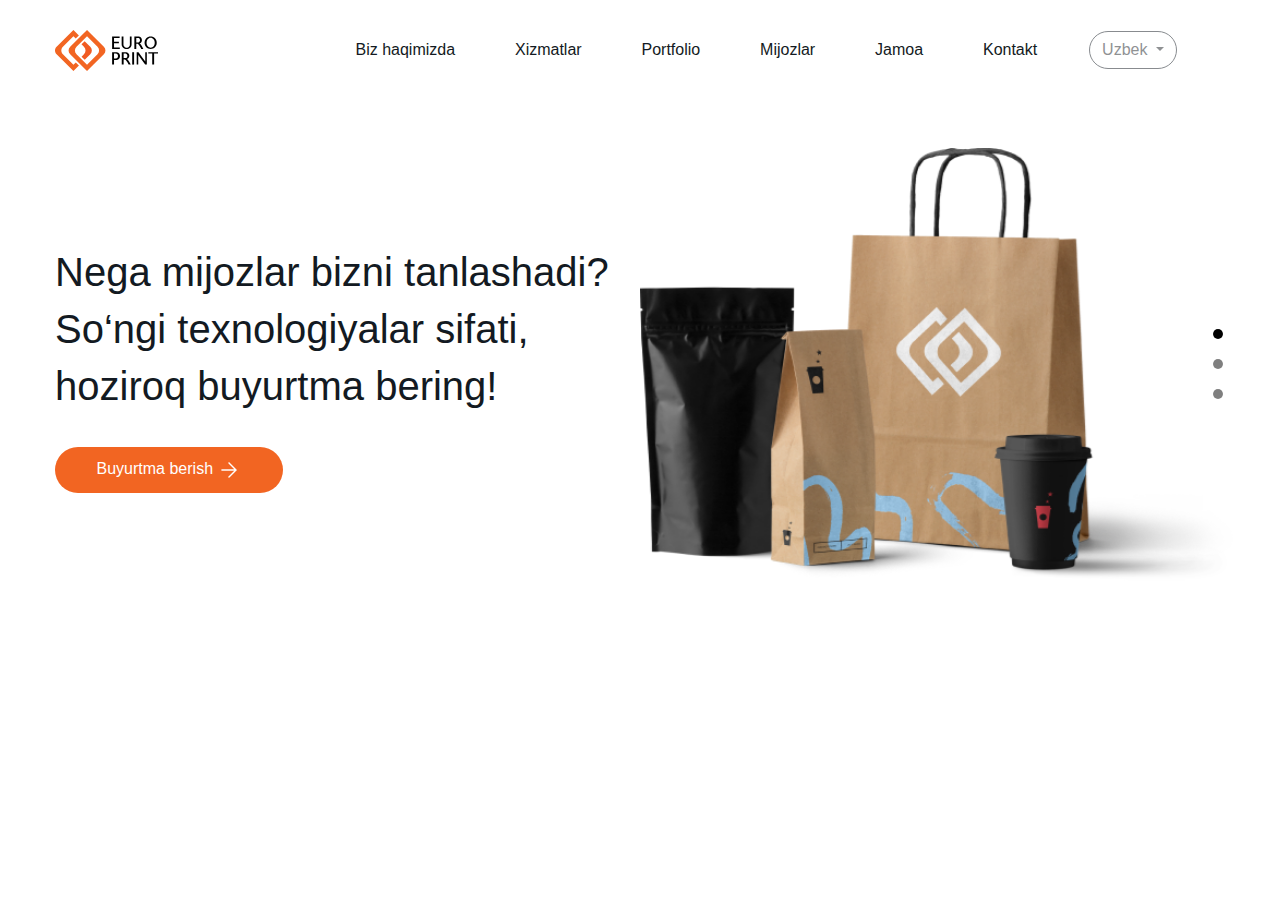
<file: index.html>
<!DOCTYPE html>
<html lang="en">
<head>
    <meta charset="UTF-8">
    <title>Lesson 20</title>
    <meta name="viewport" content="width=device-width, initial-scale=1">
    <link rel="stylesheet" href="css/bootstrap.css">
    <link rel="stylesheet" href="plugins/OwlCarousel2-2.3.4/OwlCarousel2-2.3.4/dist/assets/owl.carousel.css">
    <link rel="stylesheet" href="plugins/OwlCarousel2-2.3.4/OwlCarousel2-2.3.4/dist/assets/owl.theme.default.css">
    <link rel="stylesheet" href="css/main.css">


</head>
<body>

<div class="container ">

    <nav class="navbar navbar-expand-sm p-0">
        <a class="navbar-brand w-25 " href="https://europrint.uz" target="_blank"><img src="images/Frame.svg" alt=""></a>

        <ul class="navbar-nav w-75   d-flex justify-content-sm-between">
            <li class="nav-item">
            <a class="nav-link" href="#">Biz haqimizda</a>
            </li>
            <li class="nav-item">
                <a class="nav-link" href="#">Xizmatlar</a>
            </li>
            <li class="nav-item">
                <a class="nav-link" href="#">Portfolio</a>
            </li>
            <li class="nav-item">
                <a class="nav-link" href="#">Mijozlar</a>
            </li>
            <li class="nav-item">
                <a class="nav-link" href="#">Jamoa</a>
            </li>
            <li class="nav-item">
                <a class="nav-link" href="#">Kontakt</a>
            </li>


            <div class="dropdown d-flex align-items-center">
                <button type="button" class="btn  dropdown-toggle" data-toggle="dropdown">
                    Uzbek
                </button>
                <div class="dropdown-menu">
                    <a class="dropdown-item" href="#">Rus</a>
                    <a class="dropdown-item" href="#">Ingliz</a>
                </div>
            </div>


        </ul>

        <div class="for-mobile d-flex align-items-center">
            <div class="dropdown d-flex align-items-center mr-5">
                <button type="button" class="btn  dropdown-toggle" data-toggle="dropdown">
                    Uzbek
                </button>
                <div class="dropdown-menu">
                    <a class="dropdown-item" href="#">Rus</a>
                    <a class="dropdown-item" href="#">Ingliz</a>
                </div>
            </div>

            <div id="accordion">
                <a class="for-more" data-toggle="collapse" href="#collapseOne">
                    <img src="images/more.png" alt="">
                </a>
            </div>
        </div>
    </nav>


    <div id="collapseOne" class="collapse" data-parent="#accordion">
        <a href="#" class="nav-link2">Biz haqimizda</a> <br>
        <a href="#" class="nav-link2">Xizmatlar</a> <br>
        <a href="#" class="nav-link2">Portfolio</a> <br>
        <a href="#" class="nav-link2">Mijozlar</a> <br>
        <a href="#" class="nav-link2">Jamoa</a> <br>
        <a href="#" class="nav-link2">Kontakt</a> <br>
    </div>

    <div class="row my-5">
        <div class="col-md-6 d-flex align-items-center " id="second-col6">
            <div class="all-col-6">
                <p class="text ">Nega mijozlar bizni tanlashadi?
                    So‘ngi texnologiyalar sifati,
                    <b>hoziroq buyurtma bering!</b></p>

                <button type="button" class="btn text-white mt-3">
                    Buyurtma berish
                    <span><img src="images/right.png" alt=""></span>
                </button>
            </div>
        </div>

        <div class="col-md-6  p-0 d-flex align-items-center">
            <div id="demo" class="carousel slide" data-ride="carousel">

                <ul class="carousel-indicators">
                    <li data-target="#demo" data-slide-to="0" class="active"></li>
                    <li data-target="#demo" data-slide-to="1"></li>
                    <li data-target="#demo" data-slide-to="2"></li>
                </ul>

                <div class="carousel-inner">
                    <div class="carousel-item active">
                        <img src="images/img1.png" alt="Los Angeles">
                    </div>
                    <div class="carousel-item">
                        <img src="images/img2.png" alt="Chicago">
                    </div>
                    <div class="carousel-item">
                        <img src="images/img3.png" alt="New York">
                    </div>
                </div>
            </div>
        </div>
    </div>


<!--    <div class="row my-5 p-0">-->
<!--        <div class="col-md-4 d-flex align-items-center">-->
<!--            <div class="my-title">-->
<!--                <h1>Portfolio</h1>-->
<!--                <p class="text2">-->
<!--                    Lorem ipsum dolor sit amet, consectetur adipiscing elit.-->
<!--                    Dolor viverra quisque orci cursus curabitur auctor ut sit.-->
<!--                    Purus proin eget enim arcu aliquam. Dictumst aliquet-->
<!--                    aliquam pretium facilisis sed at cras varius. Erat vivamus-->
<!--                    mi sociis pharetra faucibus nisl enim.-->
<!--                </p>-->
<!--            </div>-->
<!--        </div>-->
<!--        <div class="col-md-8">-->
<!--            <div class="owl-carousel owl-theme" id="carouselOne">-->
<!--                <div class="carousel-item">-->
<!--                    <img src="images/box-img.png" alt="">-->
<!--                </div>-->
<!--                <div class="carousel-item">-->
<!--                    <img src="images/box-im2.png" alt="">-->
<!--                </div>-->
<!--                <div class="carousel-item">-->
<!--                    <img src="images/box-img.png" alt="">-->
<!--                </div>-->
<!--            </div>-->
<!--        </div>-->
<!--    </div>-->
</div>







<script src="js/jquery.js"></script>
<script src="js/src/popover.js"></script>
<script src="js/bootstrap.js"></script>
<script src="plugins/OwlCarousel2-2.3.4/OwlCarousel2-2.3.4/dist/owl.carousel.js"></script>
<script src="js/index.js"></script>
</body>
</html>
</file>
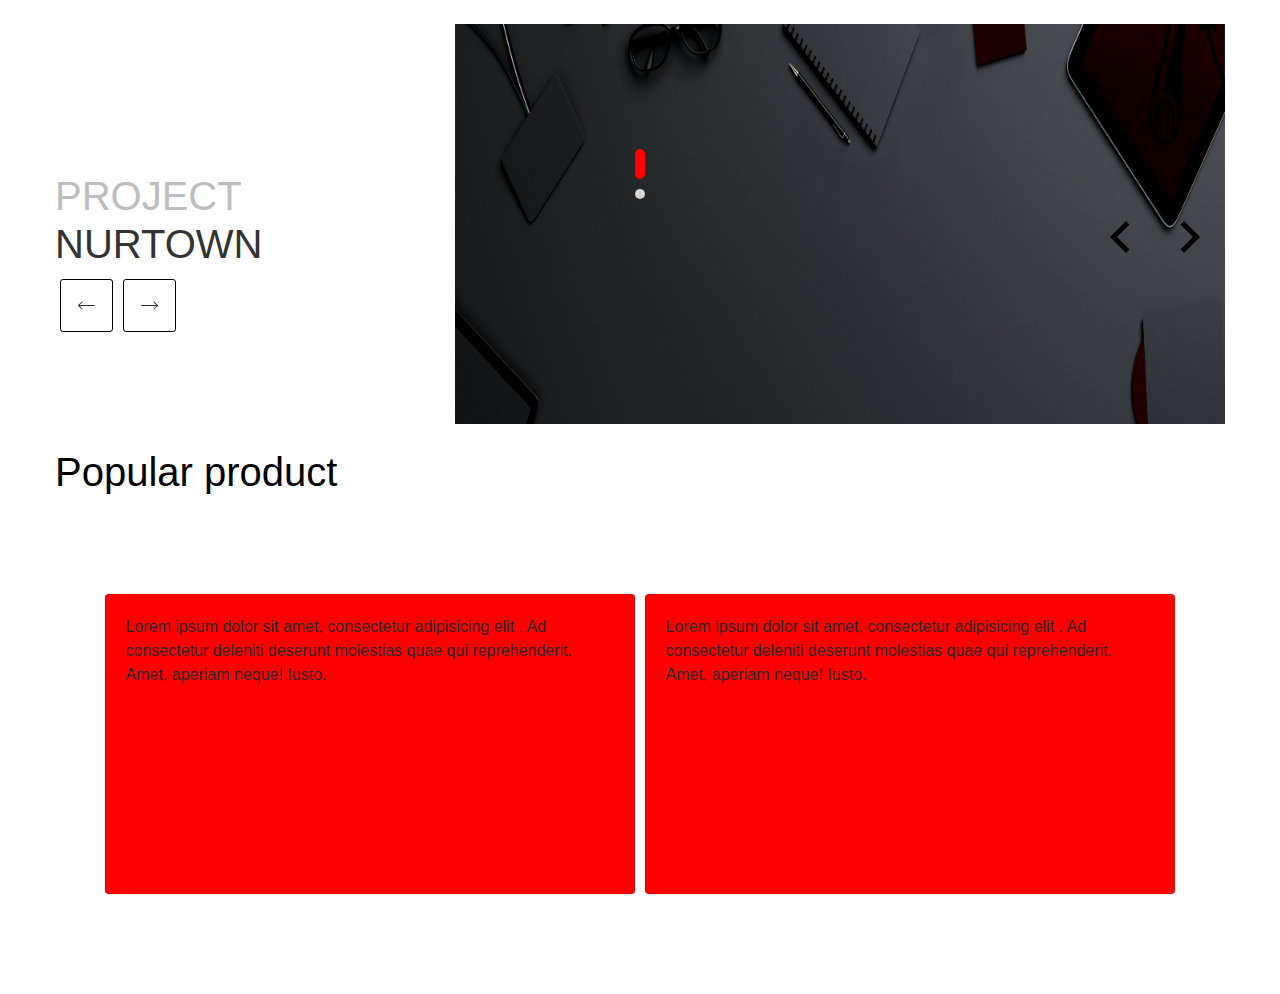
<file: lesson20/lesson20/index.html>
<!DOCTYPE html>
<html lang="en">
<head>
    <meta charset="UTF-8">
    <title>Lesson 20 </title>
    <meta name="viewport" content="width=device-width, initial-scale=1">
    <link rel="stylesheet" href="css/bootstrap.css">
    <link rel="stylesheet" href="plugins/OwlCarousel2-2.3.4/OwlCarousel2-2.3.4/dist/assets/owl.carousel.css">
    <link rel="stylesheet" href="plugins/OwlCarousel2-2.3.4/OwlCarousel2-2.3.4/dist/assets/owl.theme.default.css">
    <link rel="stylesheet" href="css/main.css">
</head>
<body>

<header>
    <div class="container">
        <div class="row my-4">
            <div class="col-md-4 d-flex align-items-center">
                <div class="my-title">
                    <h1>
                        <div>
                            PROJECT
                        </div>
                        NURTOWN
                    </h1>
                </div>
            </div>
            <div class="col-md-8">
                <div class="owl-carousel owl-theme" id="carouselOne">
                    <div class="carousel-item">
                        <img src="images/img1.jpg" alt="">
                    </div>
                    <div class="carousel-item">
                        <img src="images/img2.jpg" alt="">
                    </div>
                    <div class="carousel-item">
                        <img src="images/img3.jpg" alt="">
                    </div>
                </div>
            </div>
        </div>
    </div>
</header>

<section class="section-one">
    <div class="container">
        <div class="title">
            Popular product
        </div>
        <div class="row my-5">
            <div class="col-md-12">
            <div class="owl-carousel owl-theme" id="carouselTwo">
                <div class="card">
                    <div class="card-body">
                        Lorem ipsum dolor sit amet, consectetur adipisicing elit .
                        Ad consectetur deleniti deserunt
                        molestias quae qui reprehenderit. Amet, aperiam neque! Iusto.
                    </div>
                </div>
                <div class="card">
                    <div class="card-body">
                        Lorem ipsum dolor sit amet, consectetur adipisicing elit .
                        Ad consectetur deleniti deserunt
                        molestias quae qui reprehenderit. Amet, aperiam neque! Iusto.
                    </div>
                </div>
                <div class="card">
                    <div class="card-body">
                        Lorem ipsum dolor sit amet, consectetur adipisicing elit .
                        Ad consectetur deleniti deserunt
                        molestias quae qui reprehenderit. Amet, aperiam neque! Iusto.
                    </div>
                </div>
                <div class="card">
                    <div class="card-body">
                        Lorem ipsum dolor sit amet, consectetur adipisicing elit .
                        Ad consectetur deleniti deserunt
                        molestias quae qui reprehenderit. Amet, aperiam neque! Iusto.
                    </div>
                </div>
            </div>
            </div>
        </div>
    </div>
</section>


<script src="js/jquery.js"></script>
<script src="js/src/popover.js"></script>
<script src="js/bootstrap.js"></script>
<script src="plugins/OwlCarousel2-2.3.4/OwlCarousel2-2.3.4/dist/owl.carousel.js"></script>
<script src="js/index.js"></script>
</body>
</html>
</file>
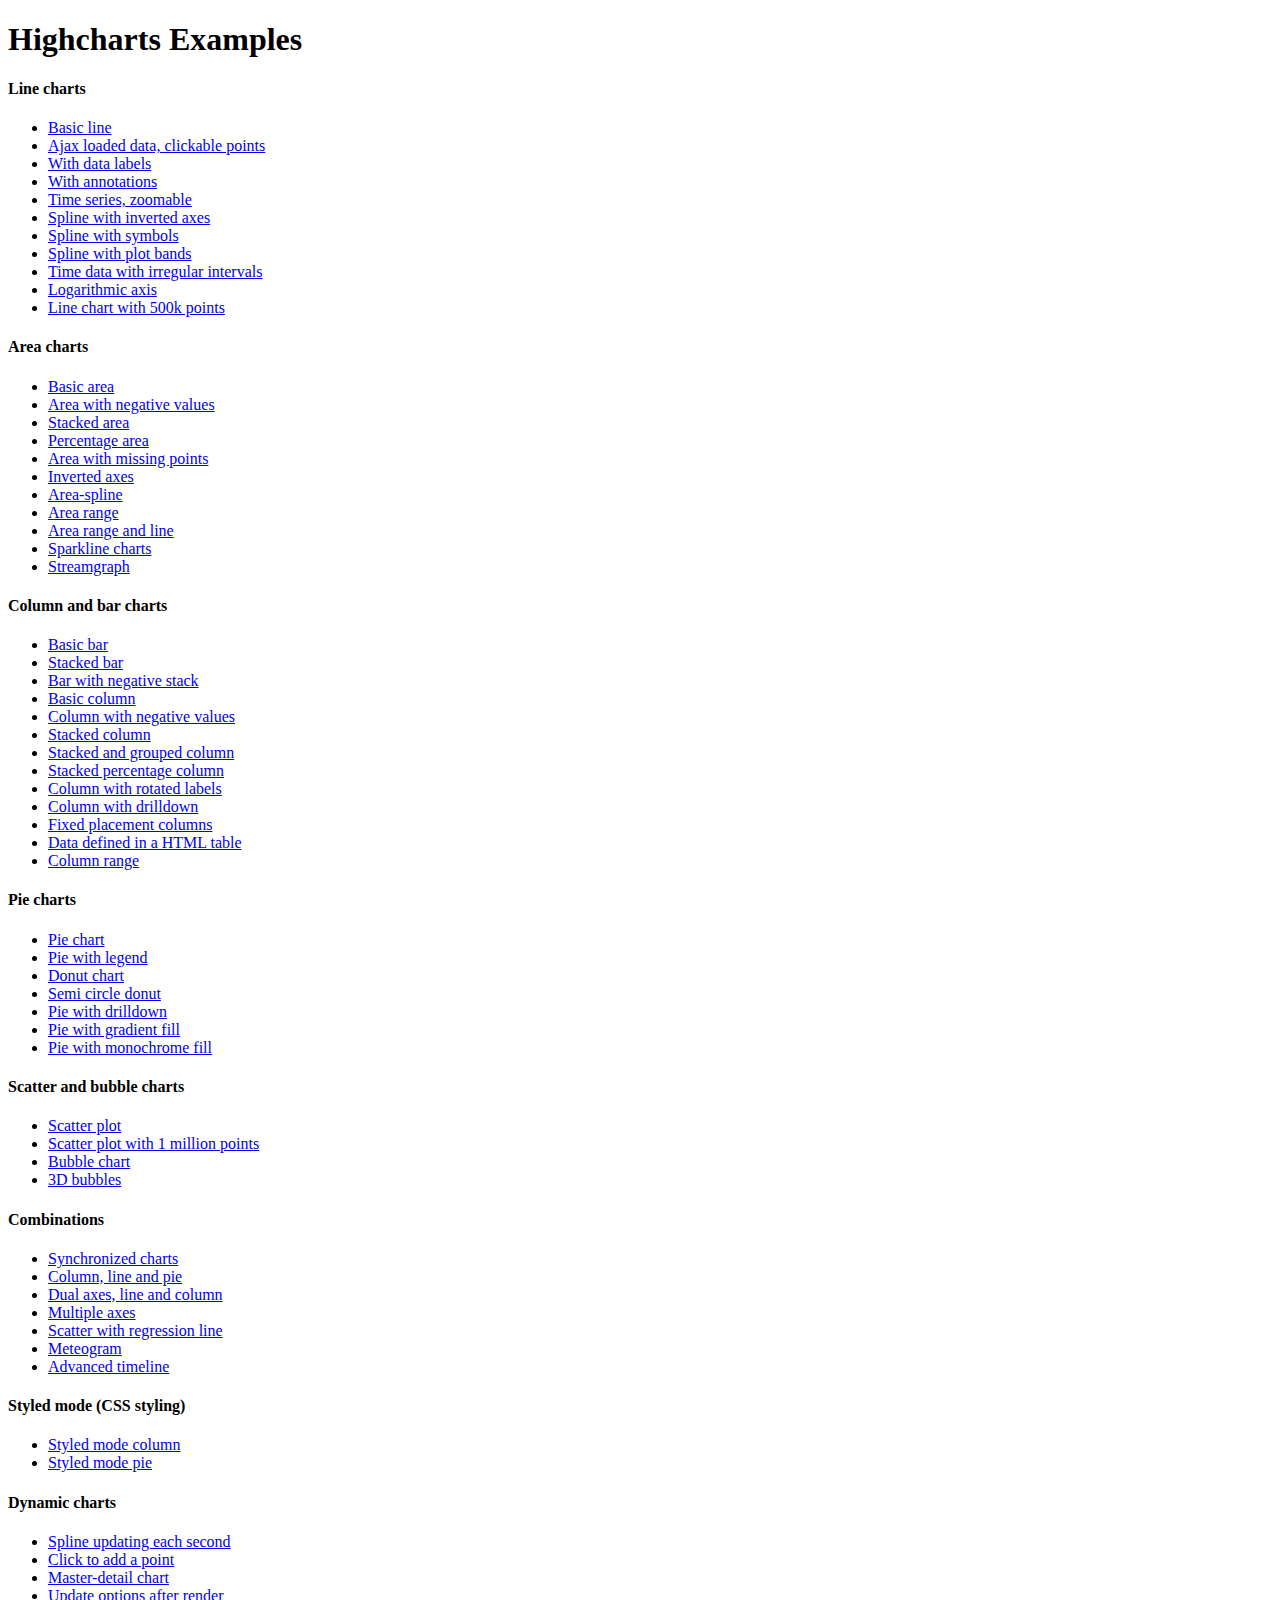
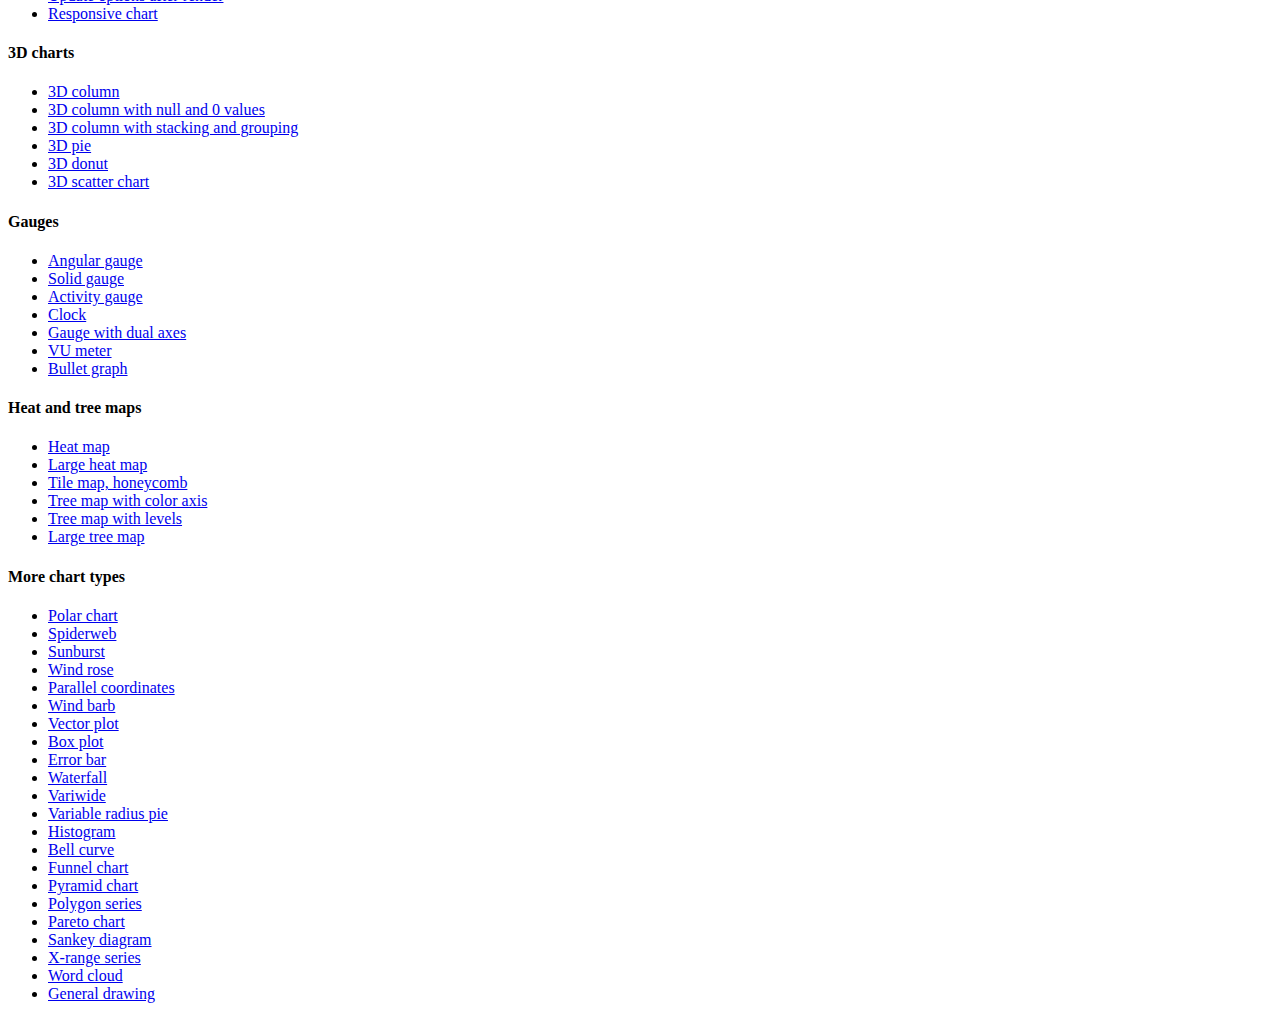
<file: plugins/Highcharts-6.0.1/index.htm>
<!DOCTYPE HTML PUBLIC "-//W3C//DTD HTML 4.01//EN" "http://www.w3.org/TR/html4/strict.dtd">
<html>
	<head>
		<meta http-equiv="Content-Type" content="text/html; charset=utf-8" />
		<title>Highcharts Examples</title>
	</head>
	<body>
		<h1>Highcharts Examples</h1>
		<h4>Line charts</h4>
		<ul>
			<li><a href="examples/line-basic/index.htm">Basic line</a></li>
			<li><a href="examples/line-ajax/index.htm">Ajax loaded data, clickable points</a></li>
			<li><a href="examples/line-labels/index.htm">With data labels</a></li>
			<li><a href="examples/annotations/index.htm">With annotations</a></li>
			<li><a href="examples/line-time-series/index.htm">Time series, zoomable</a></li>
			<li><a href="examples/spline-inverted/index.htm">Spline with inverted axes</a></li>
			<li><a href="examples/spline-symbols/index.htm">Spline with symbols</a></li>
			<li><a href="examples/spline-plot-bands/index.htm">Spline with plot bands</a></li>
			<li><a href="examples/spline-irregular-time/index.htm">Time data with irregular intervals</a></li>
			<li><a href="examples/line-log-axis/index.htm">Logarithmic axis</a></li>
			<li><a href="examples/line-boost/index.htm">Line chart with 500k points</a></li>
		</ul>
		<h4>Area charts</h4>
		<ul>
			<li><a href="examples/area-basic/index.htm">Basic area</a></li>
			<li><a href="examples/area-negative/index.htm">Area with negative values</a></li>
			<li><a href="examples/area-stacked/index.htm">Stacked area</a></li>
			<li><a href="examples/area-stacked-percent/index.htm">Percentage area</a></li>
			<li><a href="examples/area-missing/index.htm">Area with missing points</a></li>
			<li><a href="examples/area-inverted/index.htm">Inverted axes</a></li>
			<li><a href="examples/areaspline/index.htm">Area-spline</a></li>
			<li><a href="examples/arearange/index.htm">Area range</a></li>
			<li><a href="examples/arearange-line/index.htm">Area range and line</a></li>
			<li><a href="examples/sparkline/index.htm">Sparkline charts</a></li>
			<li><a href="examples/streamgraph/index.htm">Streamgraph</a></li>
		</ul>
		<h4>Column and bar charts</h4>
		<ul>
			<li><a href="examples/bar-basic/index.htm">Basic bar</a></li>
			<li><a href="examples/bar-stacked/index.htm">Stacked bar</a></li>
			<li><a href="examples/bar-negative-stack/index.htm">Bar with negative stack</a></li>
			<li><a href="examples/column-basic/index.htm">Basic column</a></li>
			<li><a href="examples/column-negative/index.htm">Column with negative values</a></li>
			<li><a href="examples/column-stacked/index.htm">Stacked column</a></li>
			<li><a href="examples/column-stacked-and-grouped/index.htm">Stacked and grouped column</a></li>
			<li><a href="examples/column-stacked-percent/index.htm">Stacked percentage column</a></li>
			<li><a href="examples/column-rotated-labels/index.htm">Column with rotated labels</a></li>
			<li><a href="examples/column-drilldown/index.htm">Column with drilldown</a></li>
			<li><a href="examples/column-placement/index.htm">Fixed placement columns</a></li>
			<li><a href="examples/column-parsed/index.htm">Data defined in a HTML table</a></li>
			<li><a href="examples/columnrange/index.htm">Column range</a></li>
		</ul>
		<h4>Pie charts</h4>
		<ul>
			<li><a href="examples/pie-basic/index.htm">Pie chart</a></li>
			<li><a href="examples/pie-legend/index.htm">Pie with legend</a></li>
			<li><a href="examples/pie-donut/index.htm">Donut chart</a></li>
			<li><a href="examples/pie-semi-circle/index.htm">Semi circle donut</a></li>
			<li><a href="examples/pie-drilldown/index.htm">Pie with drilldown</a></li>
			<li><a href="examples/pie-gradient/index.htm">Pie with gradient fill</a></li>
			<li><a href="examples/pie-monochrome/index.htm">Pie with monochrome fill</a></li>
		</ul>
		<h4>Scatter and bubble charts</h4>
		<ul>
			<li><a href="examples/scatter/index.htm">Scatter plot</a></li>
			<li><a href="examples/scatter-boost/index.htm">Scatter plot with 1 million points</a></li>
			<li><a href="examples/bubble/index.htm">Bubble chart</a></li>
			<li><a href="examples/bubble-3d/index.htm">3D bubbles</a></li>
		</ul>
		<h4>Combinations</h4>
		<ul>
			<li><a href="examples/synchronized-charts/index.htm">Synchronized charts</a></li>
			<li><a href="examples/combo/index.htm">Column, line and pie</a></li>
			<li><a href="examples/combo-dual-axes/index.htm">Dual axes, line and column</a></li>
			<li><a href="examples/combo-multi-axes/index.htm">Multiple axes</a></li>
			<li><a href="examples/combo-regression/index.htm">Scatter with regression line</a></li>
			<li><a href="examples/combo-meteogram/index.htm">Meteogram</a></li>
			<li><a href="examples/combo-timeline/index.htm">Advanced timeline</a></li>
		</ul>
		<h4>Styled mode (CSS styling)</h4>
		<ul>
			<li><a href="examples/styled-mode-column/index.htm">Styled mode column</a></li>
			<li><a href="examples/styled-mode-pie/index.htm">Styled mode pie</a></li>
		</ul>
		<h4>Dynamic charts</h4>
		<ul>
			<li><a href="examples/dynamic-update/index.htm">Spline updating each second</a></li>
			<li><a href="examples/dynamic-click-to-add/index.htm">Click to add a point</a></li>
			<li><a href="examples/dynamic-master-detail/index.htm">Master-detail chart</a></li>
			<li><a href="examples/chart-update/index.htm">Update options after render</a></li>
			<li><a href="examples/responsive/index.htm">Responsive chart</a></li>
		</ul>
		<h4>3D charts</h4>
		<ul>
			<li><a href="examples/3d-column-interactive/index.htm">3D column</a></li>
			<li><a href="examples/3d-column-null-values/index.htm">3D column with null and 0 values</a></li>
			<li><a href="examples/3d-column-stacking-grouping/index.htm">3D column with stacking and grouping</a></li>
			<li><a href="examples/3d-pie/index.htm">3D pie</a></li>
			<li><a href="examples/3d-pie-donut/index.htm">3D donut</a></li>
			<li><a href="examples/3d-scatter-draggable/index.htm">3D scatter chart</a></li>
		</ul>
		<h4>Gauges</h4>
		<ul>
			<li><a href="examples/gauge-speedometer/index.htm">Angular gauge</a></li>
			<li><a href="examples/gauge-solid/index.htm">Solid gauge</a></li>
			<li><a href="examples/gauge-activity/index.htm">Activity gauge</a></li>
			<li><a href="examples/gauge-clock/index.htm">Clock</a></li>
			<li><a href="examples/gauge-dual/index.htm">Gauge with dual axes</a></li>
			<li><a href="examples/gauge-vu-meter/index.htm">VU meter</a></li>
			<li><a href="examples/bullet-graph/index.htm">Bullet graph</a></li>
		</ul>
		<h4>Heat and tree maps</h4>
		<ul>
			<li><a href="examples/heatmap/index.htm">Heat map</a></li>
			<li><a href="examples/heatmap-canvas/index.htm">Large heat map</a></li>
			<li><a href="examples/honeycomb-usa/index.htm">Tile map, honeycomb</a></li>
			<li><a href="examples/treemap-coloraxis/index.htm">Tree map with color axis</a></li>
			<li><a href="examples/treemap-with-levels/index.htm">Tree map with levels</a></li>
			<li><a href="examples/treemap-large-dataset/index.htm">Large tree map</a></li>
		</ul>
		<h4>More chart types</h4>
		<ul>
			<li><a href="examples/polar/index.htm">Polar chart</a></li>
			<li><a href="examples/polar-spider/index.htm">Spiderweb</a></li>
			<li><a href="examples/sunburst/index.htm">Sunburst</a></li>
			<li><a href="examples/polar-wind-rose/index.htm">Wind rose</a></li>
			<li><a href="examples/parallel-coordinates/index.htm">Parallel coordinates</a></li>
			<li><a href="examples/windbarb-series/index.htm">Wind barb</a></li>
			<li><a href="examples/vector-plot/index.htm">Vector plot</a></li>
			<li><a href="examples/box-plot/index.htm">Box plot</a></li>
			<li><a href="examples/error-bar/index.htm">Error bar</a></li>
			<li><a href="examples/waterfall/index.htm">Waterfall</a></li>
			<li><a href="examples/variwide/index.htm">Variwide</a></li>
			<li><a href="examples/variable-radius-pie/index.htm">Variable radius pie</a></li>
			<li><a href="examples/histogram/index.htm">Histogram</a></li>
			<li><a href="examples/bellcurve/index.htm">Bell curve</a></li>
			<li><a href="examples/funnel/index.htm">Funnel chart</a></li>
			<li><a href="examples/pyramid/index.htm">Pyramid chart</a></li>
			<li><a href="examples/polygon/index.htm">Polygon series</a></li>
			<li><a href="examples/pareto/index.htm">Pareto chart</a></li>
			<li><a href="examples/sankey-diagram/index.htm">Sankey diagram</a></li>
			<li><a href="examples/x-range/index.htm">X-range series</a></li>
			<li><a href="examples/wordcloud/index.htm">Word cloud</a></li>
			<li><a href="examples/renderer/index.htm">General drawing</a></li>
		</ul>
	</body>
</html>
</file>
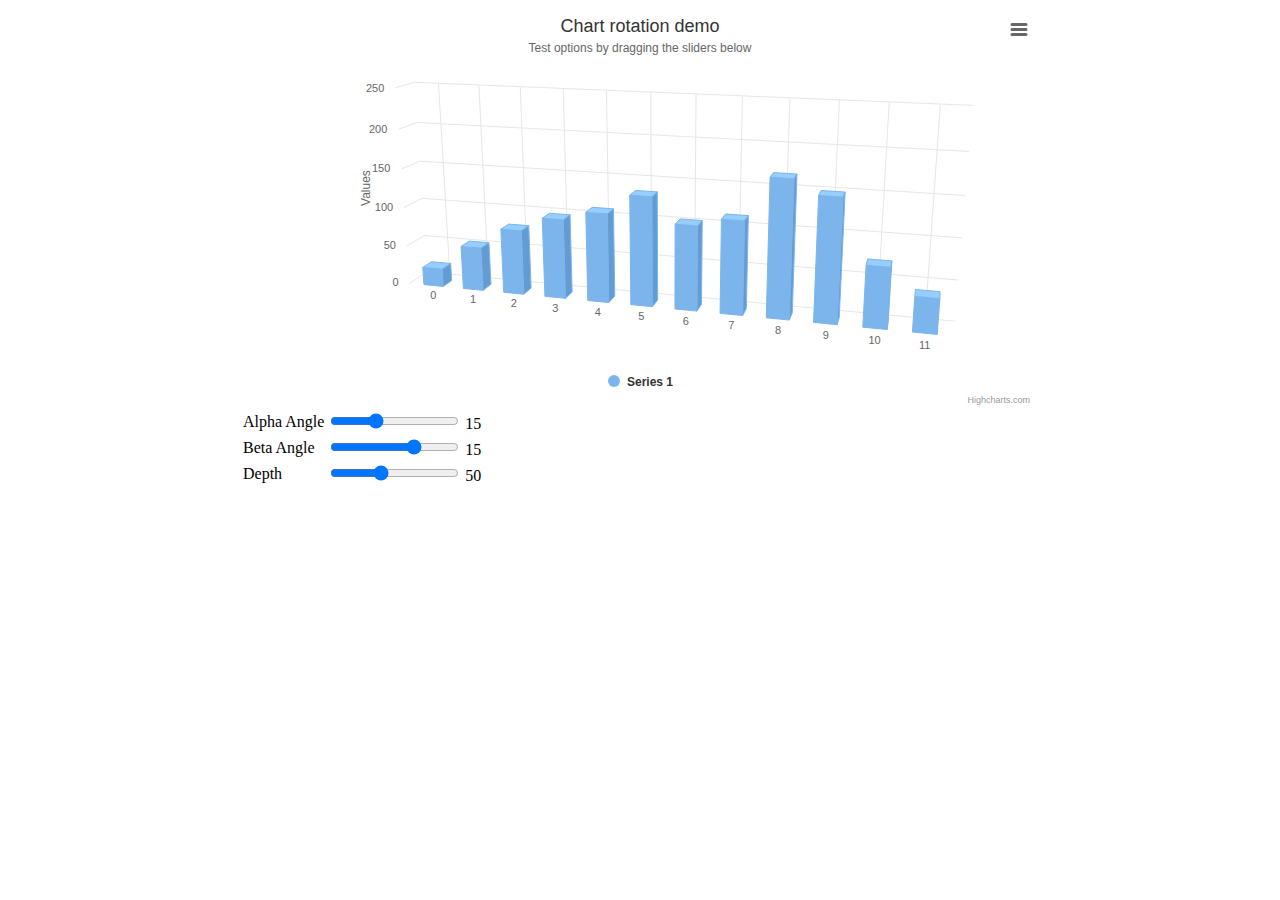
<file: plugins/Highcharts-6.0.1/examples/3d-column-interactive/index.htm>
<!DOCTYPE HTML>
<html>
	<head>
		<meta http-equiv="Content-Type" content="text/html; charset=utf-8">
		<title>Highcharts Example</title>

		<style type="text/css">
#container, #sliders {
    min-width: 310px; 
    max-width: 800px;
    margin: 0 auto;
}
#container {
    height: 400px; 
}
		</style>
	</head>
	<body>
<script src="https://code.jquery.com/jquery-3.1.1.min.js"></script>
<script src="../../code/highcharts.js"></script>
<script src="../../code/highcharts-3d.js"></script>
<script src="../../code/modules/exporting.js"></script>

<div id="container"></div>
<div id="sliders">
    <table>
        <tr>
        	<td>Alpha Angle</td>
        	<td><input id="alpha" type="range" min="0" max="45" value="15"/> <span id="alpha-value" class="value"></span></td>
        </tr>
        <tr>
        	<td>Beta Angle</td>
        	<td><input id="beta" type="range" min="-45" max="45" value="15"/> <span id="beta-value" class="value"></span></td>
        </tr>
        <tr>
        	<td>Depth</td>
        	<td><input id="depth" type="range" min="20" max="100" value="50"/> <span id="depth-value" class="value"></span></td>
        </tr>
    </table>
</div>


		<script type="text/javascript">

// Set up the chart
var chart = new Highcharts.Chart({
    chart: {
        renderTo: 'container',
        type: 'column',
        options3d: {
            enabled: true,
            alpha: 15,
            beta: 15,
            depth: 50,
            viewDistance: 25
        }
    },
    title: {
        text: 'Chart rotation demo'
    },
    subtitle: {
        text: 'Test options by dragging the sliders below'
    },
    plotOptions: {
        column: {
            depth: 25
        }
    },
    series: [{
        data: [29.9, 71.5, 106.4, 129.2, 144.0, 176.0, 135.6, 148.5, 216.4, 194.1, 95.6, 54.4]
    }]
});

function showValues() {
    $('#alpha-value').html(chart.options.chart.options3d.alpha);
    $('#beta-value').html(chart.options.chart.options3d.beta);
    $('#depth-value').html(chart.options.chart.options3d.depth);
}

// Activate the sliders
$('#sliders input').on('input change', function () {
    chart.options.chart.options3d[this.id] = parseFloat(this.value);
    showValues();
    chart.redraw(false);
});

showValues();
		</script>
	</body>
</html>
</file>
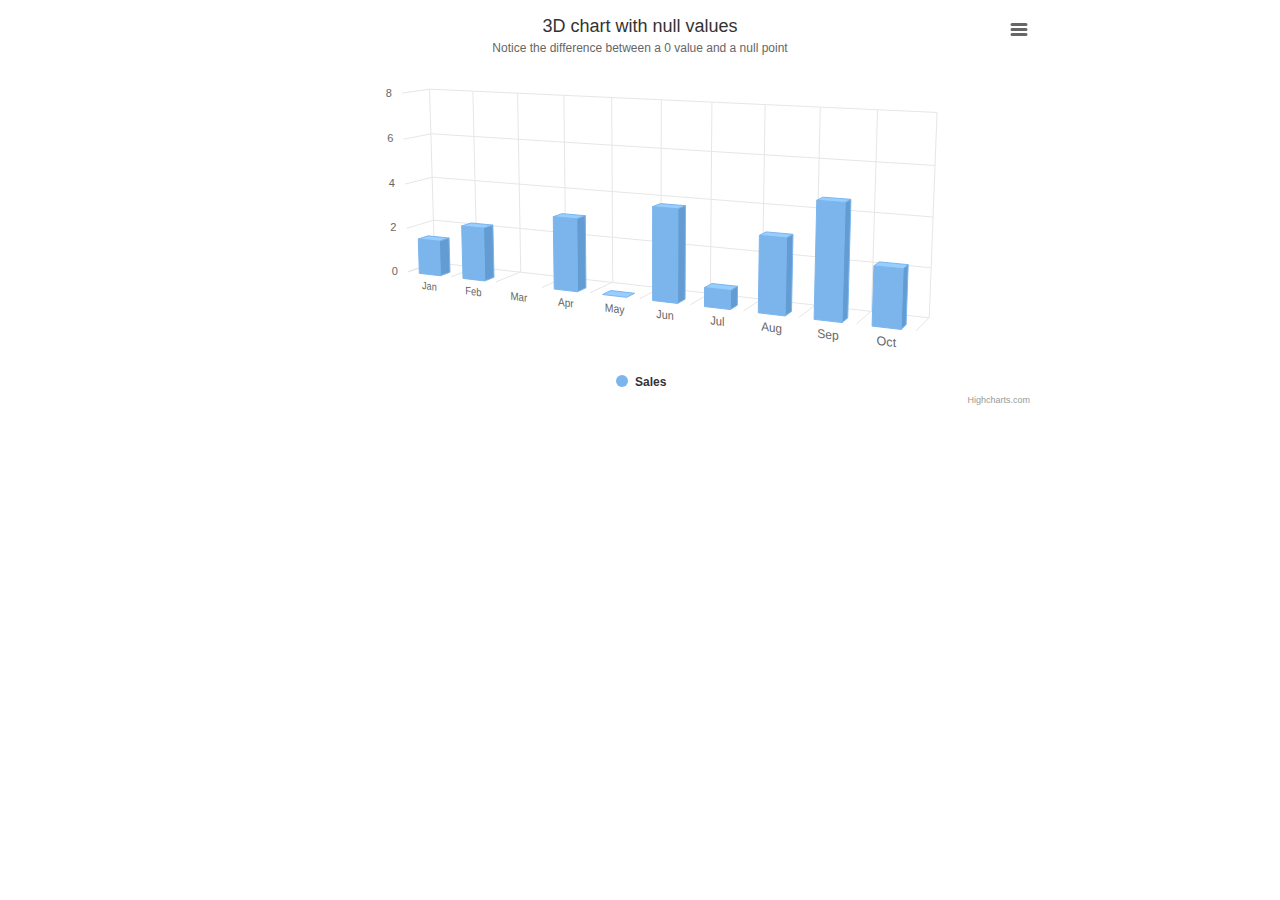
<file: plugins/Highcharts-6.0.1/examples/3d-column-null-values/index.htm>
<!DOCTYPE HTML>
<html>
	<head>
		<meta http-equiv="Content-Type" content="text/html; charset=utf-8">
		<title>Highcharts Example</title>

		<style type="text/css">
#container {
    height: 400px; 
    min-width: 310px; 
    max-width: 800px;
    margin: 0 auto;
}
		</style>
	</head>
	<body>

<script src="../../code/highcharts.js"></script>
<script src="../../code/highcharts-3d.js"></script>
<script src="../../code/modules/exporting.js"></script>

<div id="container" style="height: 400px"></div>


		<script type="text/javascript">

Highcharts.chart('container', {
    chart: {
        type: 'column',
        options3d: {
            enabled: true,
            alpha: 10,
            beta: 25,
            depth: 70
        }
    },
    title: {
        text: '3D chart with null values'
    },
    subtitle: {
        text: 'Notice the difference between a 0 value and a null point'
    },
    plotOptions: {
        column: {
            depth: 25
        }
    },
    xAxis: {
        categories: Highcharts.getOptions().lang.shortMonths,
        labels: {
            skew3d: true,
            style: {
                fontSize: '16px'
            }
        }
    },
    yAxis: {
        title: {
            text: null
        }
    },
    series: [{
        name: 'Sales',
        data: [2, 3, null, 4, 0, 5, 1, 4, 6, 3]
    }]
});
		</script>
	</body>
</html>
</file>
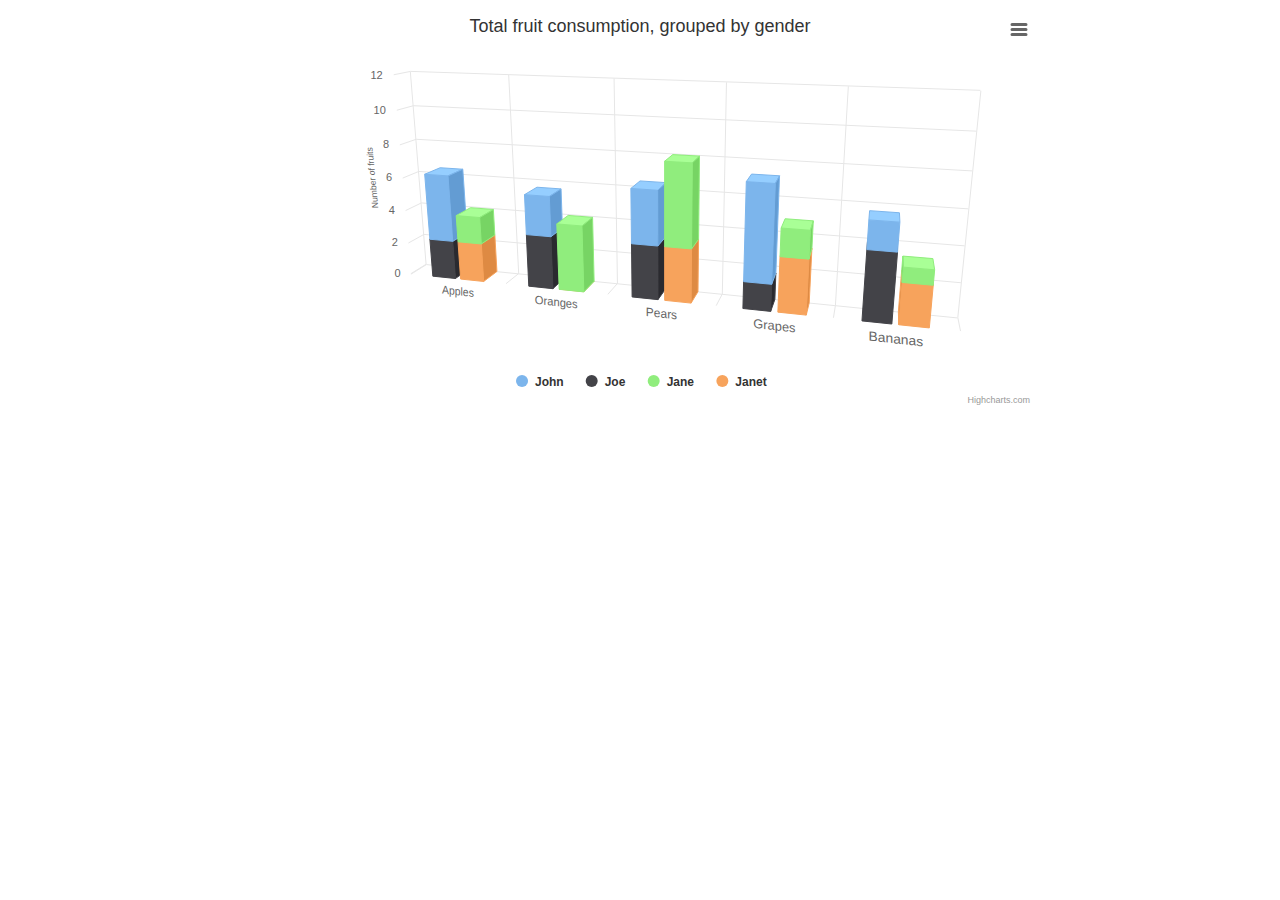
<file: plugins/Highcharts-6.0.1/examples/3d-column-stacking-grouping/index.htm>
<!DOCTYPE HTML>
<html>
	<head>
		<meta http-equiv="Content-Type" content="text/html; charset=utf-8">
		<title>Highcharts Example</title>

		<style type="text/css">
#container {
    height: 400px; 
    min-width: 310px; 
    max-width: 800px;
    margin: 0 auto;
}
		</style>
	</head>
	<body>

<script src="../../code/highcharts.js"></script>
<script src="../../code/highcharts-3d.js"></script>
<script src="../../code/modules/exporting.js"></script>

<div id="container" style="height: 400px"></div>


		<script type="text/javascript">

Highcharts.chart('container', {
    chart: {
        type: 'column',
        options3d: {
            enabled: true,
            alpha: 15,
            beta: 15,
            viewDistance: 25,
            depth: 40
        }
    },

    title: {
        text: 'Total fruit consumption, grouped by gender'
    },

    xAxis: {
        categories: ['Apples', 'Oranges', 'Pears', 'Grapes', 'Bananas'],
        labels: {
            skew3d: true,
            style: {
                fontSize: '16px'
            }
        }
    },

    yAxis: {
        allowDecimals: false,
        min: 0,
        title: {
            text: 'Number of fruits',
            skew3d: true
        }
    },

    tooltip: {
        headerFormat: '<b>{point.key}</b><br>',
        pointFormat: '<span style="color:{series.color}">\u25CF</span> {series.name}: {point.y} / {point.stackTotal}'
    },

    plotOptions: {
        column: {
            stacking: 'normal',
            depth: 40
        }
    },

    series: [{
        name: 'John',
        data: [5, 3, 4, 7, 2],
        stack: 'male'
    }, {
        name: 'Joe',
        data: [3, 4, 4, 2, 5],
        stack: 'male'
    }, {
        name: 'Jane',
        data: [2, 5, 6, 2, 1],
        stack: 'female'
    }, {
        name: 'Janet',
        data: [3, 0, 4, 4, 3],
        stack: 'female'
    }]
});


		</script>
	</body>
</html>
</file>
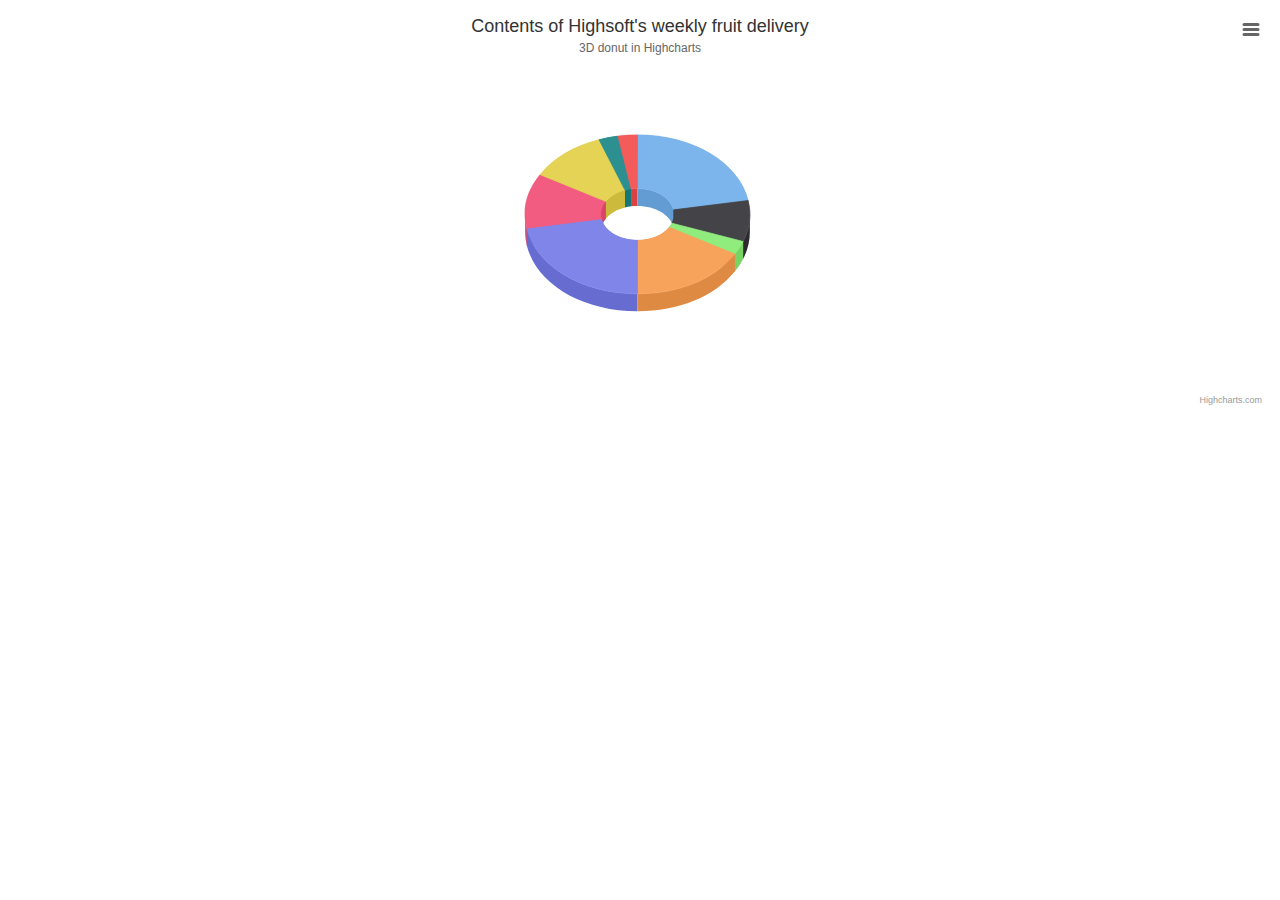
<file: plugins/Highcharts-6.0.1/examples/3d-pie-donut/index.htm>
<!DOCTYPE HTML>
<html>
	<head>
		<meta http-equiv="Content-Type" content="text/html; charset=utf-8">
		<title>Highcharts Example</title>

		<style type="text/css">

		</style>
	</head>
	<body>

<script src="../../code/highcharts.js"></script>
<script src="../../code/highcharts-3d.js"></script>
<script src="../../code/modules/exporting.js"></script>

<div id="container" style="height: 400px"></div>


		<script type="text/javascript">

Highcharts.chart('container', {
    chart: {
        type: 'pie',
        options3d: {
            enabled: true,
            alpha: 45
        }
    },
    title: {
        text: 'Contents of Highsoft\'s weekly fruit delivery'
    },
    subtitle: {
        text: '3D donut in Highcharts'
    },
    plotOptions: {
        pie: {
            innerSize: 100,
            depth: 45
        }
    },
    series: [{
        name: 'Delivered amount',
        data: [
            ['Bananas', 8],
            ['Kiwi', 3],
            ['Mixed nuts', 1],
            ['Oranges', 6],
            ['Apples', 8],
            ['Pears', 4],
            ['Clementines', 4],
            ['Reddish (bag)', 1],
            ['Grapes (bunch)', 1]
        ]
    }]
});
		</script>
	</body>
</html>
</file>
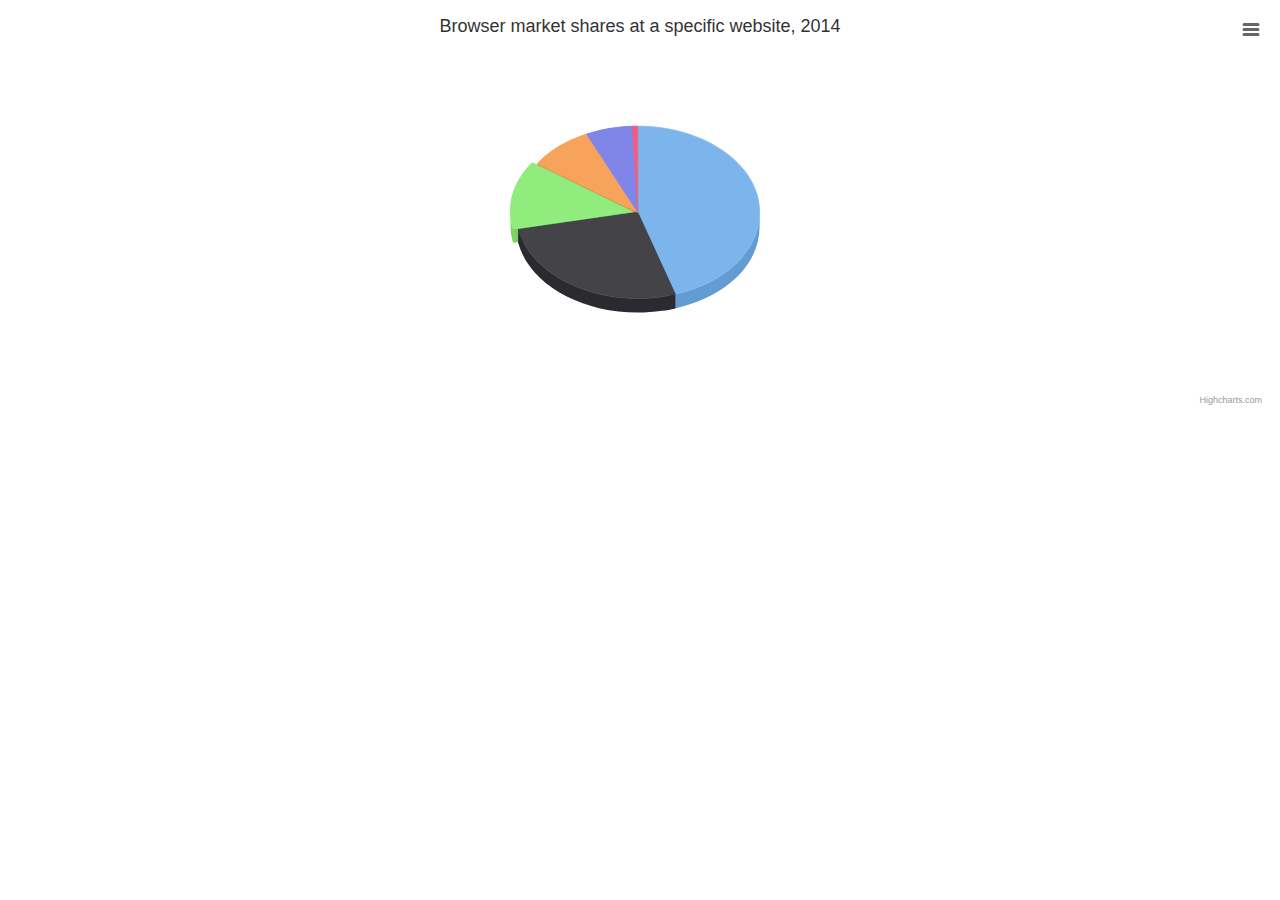
<file: plugins/Highcharts-6.0.1/examples/3d-pie/index.htm>
<!DOCTYPE HTML>
<html>
	<head>
		<meta http-equiv="Content-Type" content="text/html; charset=utf-8">
		<title>Highcharts Example</title>

		<style type="text/css">

		</style>
	</head>
	<body>

<script src="../../code/highcharts.js"></script>
<script src="../../code/highcharts-3d.js"></script>
<script src="../../code/modules/exporting.js"></script>

<div id="container" style="height: 400px"></div>


		<script type="text/javascript">

Highcharts.chart('container', {
    chart: {
        type: 'pie',
        options3d: {
            enabled: true,
            alpha: 45,
            beta: 0
        }
    },
    title: {
        text: 'Browser market shares at a specific website, 2014'
    },
    tooltip: {
        pointFormat: '{series.name}: <b>{point.percentage:.1f}%</b>'
    },
    plotOptions: {
        pie: {
            allowPointSelect: true,
            cursor: 'pointer',
            depth: 35,
            dataLabels: {
                enabled: true,
                format: '{point.name}'
            }
        }
    },
    series: [{
        type: 'pie',
        name: 'Browser share',
        data: [
            ['Firefox', 45.0],
            ['IE', 26.8],
            {
                name: 'Chrome',
                y: 12.8,
                sliced: true,
                selected: true
            },
            ['Safari', 8.5],
            ['Opera', 6.2],
            ['Others', 0.7]
        ]
    }]
});
		</script>
	</body>
</html>
</file>
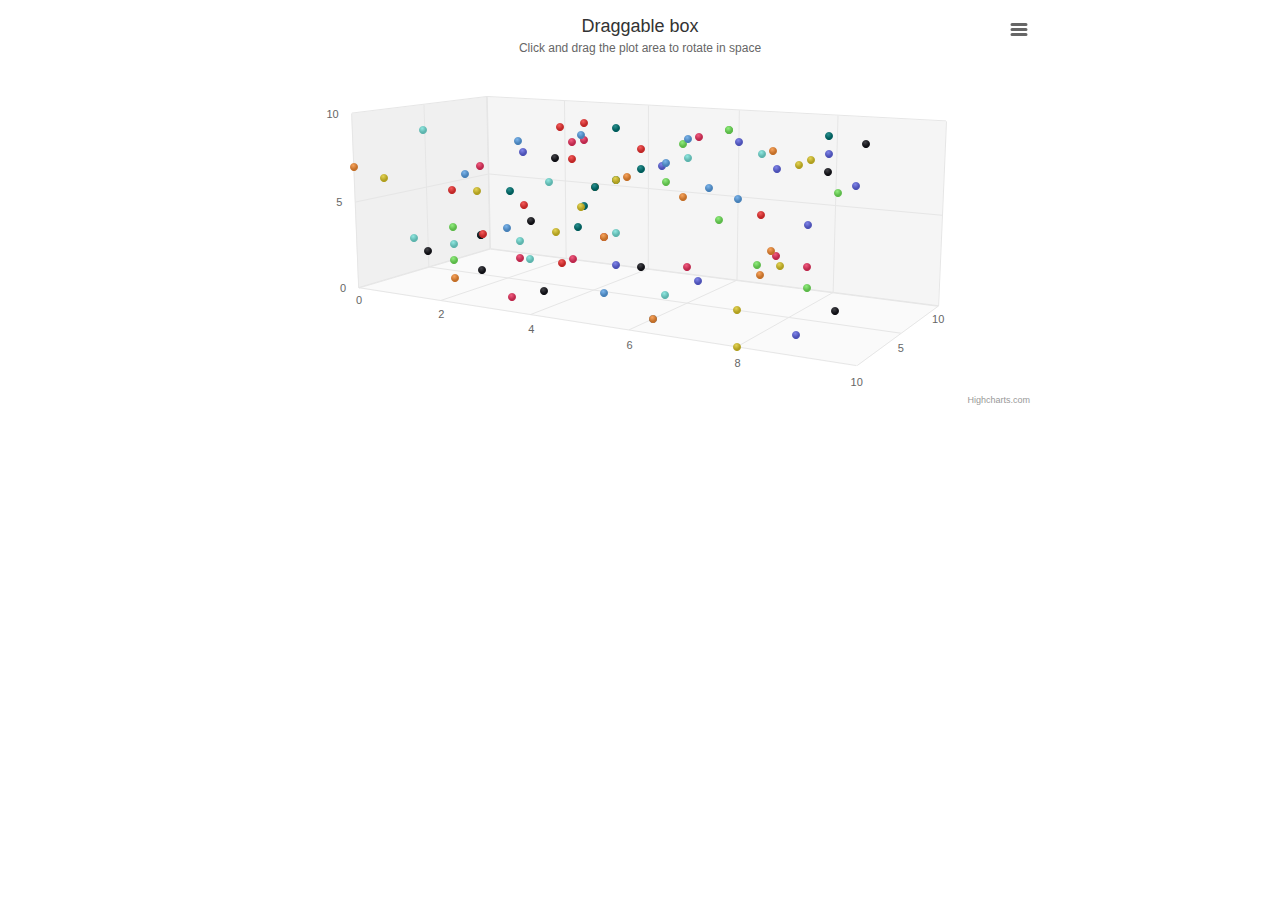
<file: plugins/Highcharts-6.0.1/examples/3d-scatter-draggable/index.htm>
<!DOCTYPE HTML>
<html>
	<head>
		<meta http-equiv="Content-Type" content="text/html; charset=utf-8">
		<title>Highcharts Example</title>

		<style type="text/css">
#container {
    height: 400px; 
    min-width: 310px; 
    max-width: 800px;
    margin: 0 auto;
}
		</style>
	</head>
	<body>
<script src="https://code.jquery.com/jquery-3.1.1.min.js"></script>

<script src="../../code/highcharts.js"></script>
<script src="../../code/highcharts-3d.js"></script>
<script src="../../code/modules/exporting.js"></script>

<div id="container" style="height: 400px"></div>


		<script type="text/javascript">
// Give the points a 3D feel by adding a radial gradient
Highcharts.getOptions().colors = $.map(Highcharts.getOptions().colors, function (color) {
    return {
        radialGradient: {
            cx: 0.4,
            cy: 0.3,
            r: 0.5
        },
        stops: [
            [0, color],
            [1, Highcharts.Color(color).brighten(-0.2).get('rgb')]
        ]
    };
});

// Set up the chart
var chart = new Highcharts.Chart({
    chart: {
        renderTo: 'container',
        margin: 100,
        type: 'scatter3d',
        options3d: {
            enabled: true,
            alpha: 10,
            beta: 30,
            depth: 250,
            viewDistance: 5,
            fitToPlot: false,
            frame: {
                bottom: { size: 1, color: 'rgba(0,0,0,0.02)' },
                back: { size: 1, color: 'rgba(0,0,0,0.04)' },
                side: { size: 1, color: 'rgba(0,0,0,0.06)' }
            }
        }
    },
    title: {
        text: 'Draggable box'
    },
    subtitle: {
        text: 'Click and drag the plot area to rotate in space'
    },
    plotOptions: {
        scatter: {
            width: 10,
            height: 10,
            depth: 10
        }
    },
    yAxis: {
        min: 0,
        max: 10,
        title: null
    },
    xAxis: {
        min: 0,
        max: 10,
        gridLineWidth: 1
    },
    zAxis: {
        min: 0,
        max: 10,
        showFirstLabel: false
    },
    legend: {
        enabled: false
    },
    series: [{
        name: 'Reading',
        colorByPoint: true,
        data: [[1, 6, 5], [8, 7, 9], [1, 3, 4], [4, 6, 8], [5, 7, 7], [6, 9, 6], [7, 0, 5], [2, 3, 3], [3, 9, 8], [3, 6, 5], [4, 9, 4], [2, 3, 3], [6, 9, 9], [0, 7, 0], [7, 7, 9], [7, 2, 9], [0, 6, 2], [4, 6, 7], [3, 7, 7], [0, 1, 7], [2, 8, 6], [2, 3, 7], [6, 4, 8], [3, 5, 9], [7, 9, 5], [3, 1, 7], [4, 4, 2], [3, 6, 2], [3, 1, 6], [6, 8, 5], [6, 6, 7], [4, 1, 1], [7, 2, 7], [7, 7, 0], [8, 8, 9], [9, 4, 1], [8, 3, 4], [9, 8, 9], [3, 5, 3], [0, 2, 4], [6, 0, 2], [2, 1, 3], [5, 8, 9], [2, 1, 1], [9, 7, 6], [3, 0, 2], [9, 9, 0], [3, 4, 8], [2, 6, 1], [8, 9, 2], [7, 6, 5], [6, 3, 1], [9, 3, 1], [8, 9, 3], [9, 1, 0], [3, 8, 7], [8, 0, 0], [4, 9, 7], [8, 6, 2], [4, 3, 0], [2, 3, 5], [9, 1, 4], [1, 1, 4], [6, 0, 2], [6, 1, 6], [3, 8, 8], [8, 8, 7], [5, 5, 0], [3, 9, 6], [5, 4, 3], [6, 8, 3], [0, 1, 5], [6, 7, 3], [8, 3, 2], [3, 8, 3], [2, 1, 6], [4, 6, 7], [8, 9, 9], [5, 4, 2], [6, 1, 3], [6, 9, 5], [4, 8, 2], [9, 7, 4], [5, 4, 2], [9, 6, 1], [2, 7, 3], [4, 5, 4], [6, 8, 1], [3, 4, 0], [2, 2, 6], [5, 1, 2], [9, 9, 7], [6, 9, 9], [8, 4, 3], [4, 1, 7], [6, 2, 5], [0, 4, 9], [3, 5, 9], [6, 9, 1], [1, 9, 2]]
    }]
});


// Add mouse events for rotation
$(chart.container).on('mousedown.hc touchstart.hc', function (eStart) {
    eStart = chart.pointer.normalize(eStart);

    var posX = eStart.chartX,
        posY = eStart.chartY,
        alpha = chart.options.chart.options3d.alpha,
        beta = chart.options.chart.options3d.beta,
        newAlpha,
        newBeta,
        sensitivity = 5; // lower is more sensitive

    $(document).on({
        'mousemove.hc touchmove.hc': function (e) {
            // Run beta
            e = chart.pointer.normalize(e);
            newBeta = beta + (posX - e.chartX) / sensitivity;
            chart.options.chart.options3d.beta = newBeta;

            // Run alpha
            newAlpha = alpha + (e.chartY - posY) / sensitivity;
            chart.options.chart.options3d.alpha = newAlpha;

            chart.redraw(false);
        },
        'mouseup touchend': function () {
            $(document).off('.hc');
        }
    });
});

		</script>
	</body>
</html>
</file>
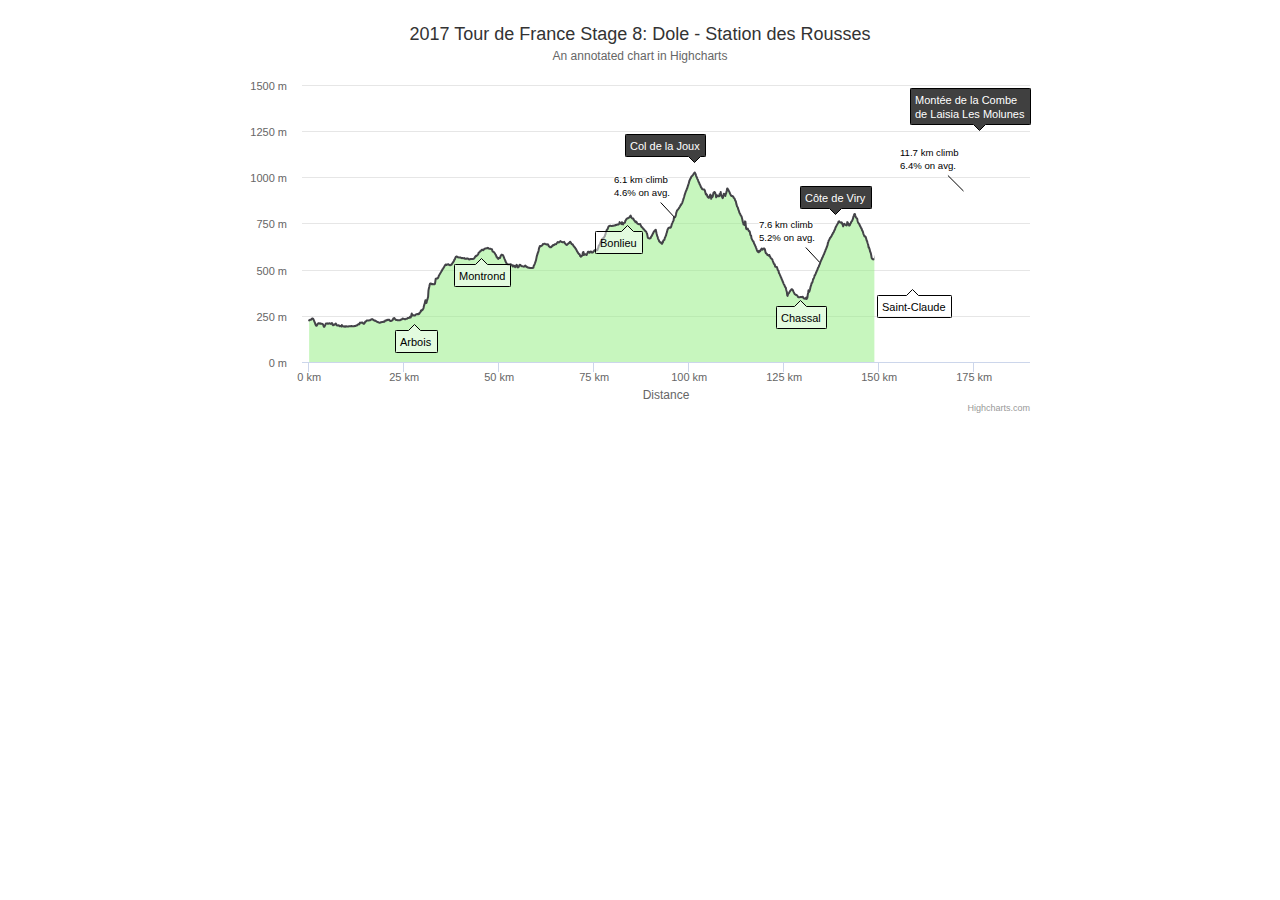
<file: plugins/Highcharts-6.0.1/examples/annotations/index.htm>
<!DOCTYPE HTML>
<html>
	<head>
		<meta http-equiv="Content-Type" content="text/html; charset=utf-8">
		<title>Highcharts Example</title>

		<style type="text/css">
#container {
    max-width: 800px;
    height: 400px;
    margin: 1em auto;
}
		</style>
	</head>
	<body>
<script src="https://code.jquery.com/jquery-3.1.1.min.js"></script>
<script src="../../code/highcharts.js"></script>
<script src="../../code/modules/annotations.js"></script>

<div id="container" style="height: 400px; min-width: 380px"></div>




		<script type="text/javascript">
// Data generated from http://www.bikeforums.net/professional-cycling-fans/1113087-2017-tour-de-france-gpx-tcx-files.html
var elevationData = [
    [0.0, 225],
    [0.1, 226],
    [0.2, 228],
    [0.3, 228],
    [0.4, 229],
    [0.5, 229],
    [0.6, 230],
    [0.7, 234],
    [0.8, 235],
    [0.9, 236],
    [1.0, 235],
    [1.1, 232],
    [1.2, 228],
    [1.3, 223],
    [1.4, 218],
    [1.5, 214],
    [1.6, 207],
    [1.7, 202],
    [1.8, 198],
    [1.9, 196],
    [2.0, 197],
    [2.1, 200],
    [2.2, 205],
    [2.3, 206],
    [2.4, 210],
    [2.5, 210],
    [2.6, 210],
    [2.7, 209],
    [2.8, 208],
    [2.9, 207],
    [3.0, 209],
    [3.1, 208],
    [3.2, 207],
    [3.3, 207],
    [3.4, 206],
    [3.5, 206],
    [3.6, 205],
    [3.7, 201],
    [3.8, 195],
    [3.9, 191],
    [4.0, 191],
    [4.1, 195],
    [4.2, 199],
    [4.3, 203],
    [4.4, 208],
    [4.5, 208],
    [4.6, 208],
    [4.7, 208],
    [4.8, 209],
    [4.9, 207],
    [5.0, 207],
    [5.1, 208],
    [5.2, 209],
    [5.3, 208],
    [5.4, 210],
    [5.5, 209],
    [5.6, 209],
    [5.7, 206],
    [5.8, 207],
    [5.9, 209],
    [6.0, 211],
    [6.1, 206],
    [6.2, 201],
    [6.3, 199],
    [6.4, 200],
    [6.5, 202],
    [6.6, 203],
    [6.7, 202],
    [6.8, 204],
    [6.9, 206],
    [7.0, 208],
    [7.1, 205],
    [7.2, 202],
    [7.3, 198],
    [7.4, 198],
    [7.5, 198],
    [7.6, 198],
    [7.7, 198],
    [7.8, 199],
    [7.9, 197],
    [8.0, 194],
    [8.1, 194],
    [8.2, 195],
    [8.3, 195],
    [8.4, 196],
    [8.5, 192],
    [8.6, 200],
    [8.7, 197],
    [8.8, 194],
    [8.9, 194],
    [9.0, 193],
    [9.1, 192],
    [9.2, 192],
    [9.3, 193],
    [9.4, 191],
    [9.5, 191],
    [9.6, 193],
    [9.7, 193],
    [9.8, 194],
    [9.9, 192],
    [10.0, 192],
    [10.1, 192],
    [10.2, 192],
    [10.3, 192],
    [10.4, 193],
    [10.5, 193],
    [10.6, 193],
    [10.7, 193],
    [10.8, 194],
    [10.9, 194],
    [11.0, 194],
    [11.1, 195],
    [11.2, 194],
    [11.3, 194],
    [11.4, 194],
    [11.5, 194],
    [11.6, 193],
    [11.7, 194],
    [11.8, 194],
    [11.9, 194],
    [12.0, 195],
    [12.1, 195],
    [12.2, 195],
    [12.3, 197],
    [12.4, 197],
    [12.5, 197],
    [12.6, 198],
    [12.7, 201],
    [12.8, 202],
    [12.9, 203],
    [13.0, 205],
    [13.1, 205],
    [13.2, 204],
    [13.3, 210],
    [13.4, 213],
    [13.5, 212],
    [13.6, 213],
    [13.7, 213],
    [13.8, 213],
    [13.9, 214],
    [14.0, 214],
    [14.1, 212],
    [14.2, 209],
    [14.3, 207],
    [14.4, 207],
    [14.5, 208],
    [14.6, 211],
    [14.7, 215],
    [14.8, 219],
    [14.9, 219],
    [15.0, 221],
    [15.1, 224],
    [15.2, 224],
    [15.3, 225],
    [15.4, 225],
    [15.5, 225],
    [15.6, 225],
    [15.7, 225],
    [15.8, 225],
    [15.9, 226],
    [16.0, 226],
    [16.1, 227],
    [16.2, 227],
    [16.3, 230],
    [16.4, 231],
    [16.5, 231],
    [16.6, 232],
    [16.7, 230],
    [16.8, 229],
    [16.9, 228],
    [17.0, 226],
    [17.1, 226],
    [17.2, 224],
    [17.3, 223],
    [17.4, 224],
    [17.5, 223],
    [17.6, 221],
    [17.7, 220],
    [17.8, 218],
    [17.9, 217],
    [18.0, 216],
    [18.1, 216],
    [18.2, 215],
    [18.3, 214],
    [18.4, 213],
    [18.5, 212],
    [18.6, 212],
    [18.7, 213],
    [18.8, 214],
    [18.9, 215],
    [19.0, 215],
    [19.1, 216],
    [19.2, 217],
    [19.3, 216],
    [19.4, 216],
    [19.5, 217],
    [19.6, 219],
    [19.7, 218],
    [19.8, 218],
    [19.9, 220],
    [20.0, 224],
    [20.1, 224],
    [20.2, 225],
    [20.3, 224],
    [20.4, 225],
    [20.5, 228],
    [20.6, 228],
    [20.7, 227],
    [20.8, 228],
    [20.9, 228],
    [21.0, 228],
    [21.1, 229],
    [21.2, 225],
    [21.3, 223],
    [21.4, 222],
    [21.5, 222],
    [21.6, 223],
    [21.7, 224],
    [21.8, 224],
    [21.9, 226],
    [22.0, 228],
    [22.1, 233],
    [22.2, 237],
    [22.3, 237],
    [22.4, 238],
    [22.5, 236],
    [22.6, 232],
    [22.7, 232],
    [22.8, 228],
    [22.9, 227],
    [23.0, 227],
    [23.1, 227],
    [23.2, 227],
    [23.3, 226],
    [23.4, 226],
    [23.5, 226],
    [23.6, 226],
    [23.7, 226],
    [23.8, 226],
    [23.9, 226],
    [24.0, 228],
    [24.1, 228],
    [24.2, 229],
    [24.3, 230],
    [24.4, 230],
    [24.5, 233],
    [24.6, 235],
    [24.7, 234],
    [24.8, 234],
    [24.9, 233],
    [25.0, 233],
    [25.1, 232],
    [25.2, 232],
    [25.3, 232],
    [25.4, 232],
    [25.5, 234],
    [25.6, 234],
    [25.7, 234],
    [25.8, 234],
    [25.9, 237],
    [26.0, 238],
    [26.1, 238],
    [26.2, 238],
    [26.3, 240],
    [26.4, 240],
    [26.5, 244],
    [26.6, 241],
    [26.7, 241],
    [26.8, 245],
    [26.9, 254],
    [27.0, 262],
    [27.1, 255],
    [27.2, 255],
    [27.3, 251],
    [27.4, 252],
    [27.5, 253],
    [27.6, 253],
    [27.7, 251],
    [27.8, 251],
    [27.9, 254],
    [28.0, 255],
    [28.1, 257],
    [28.2, 259],
    [28.3, 259],
    [28.4, 259],
    [28.5, 260],
    [28.6, 258],
    [28.7, 258],
    [28.8, 262],
    [28.9, 260],
    [29.0, 262],
    [29.1, 266],
    [29.2, 268],
    [29.3, 270],
    [29.4, 278],
    [29.5, 276],
    [29.6, 278],
    [29.7, 282],
    [29.8, 281],
    [29.9, 284],
    [30.0, 287],
    [30.1, 292],
    [30.2, 303],
    [30.3, 309],
    [30.4, 317],
    [30.5, 324],
    [30.6, 334],
    [30.7, 334],
    [30.8, 319],
    [30.9, 321],
    [31.0, 333],
    [31.1, 337],
    [31.2, 345],
    [31.3, 352],
    [31.4, 386],
    [31.5, 398],
    [31.6, 406],
    [31.7, 416],
    [31.8, 423],
    [31.9, 425],
    [32.0, 425],
    [32.1, 424],
    [32.2, 423],
    [32.3, 421],
    [32.4, 421],
    [32.5, 422],
    [32.6, 421],
    [32.7, 421],
    [32.8, 421],
    [32.9, 421],
    [33.0, 421],
    [33.1, 423],
    [33.2, 435],
    [33.3, 450],
    [33.4, 451],
    [33.5, 452],
    [33.6, 452],
    [33.7, 452],
    [33.8, 452],
    [33.9, 455],
    [34.0, 459],
    [34.1, 465],
    [34.2, 469],
    [34.3, 473],
    [34.4, 476],
    [34.5, 480],
    [34.6, 483],
    [34.7, 487],
    [34.8, 490],
    [34.9, 494],
    [35.0, 497],
    [35.1, 502],
    [35.2, 504],
    [35.3, 507],
    [35.4, 511],
    [35.5, 514],
    [35.6, 518],
    [35.7, 521],
    [35.8, 524],
    [35.9, 527],
    [36.0, 528],
    [36.1, 525],
    [36.2, 526],
    [36.3, 528],
    [36.4, 528],
    [36.5, 528],
    [36.6, 529],
    [36.7, 528],
    [36.8, 526],
    [36.9, 525],
    [37.0, 524],
    [37.1, 524],
    [37.2, 524],
    [37.3, 525],
    [37.4, 528],
    [37.5, 528],
    [37.6, 532],
    [37.7, 534],
    [37.8, 538],
    [37.9, 540],
    [38.0, 544],
    [38.1, 546],
    [38.2, 554],
    [38.3, 555],
    [38.4, 559],
    [38.5, 566],
    [38.6, 568],
    [38.7, 571],
    [38.8, 571],
    [38.9, 570],
    [39.0, 569],
    [39.1, 567],
    [39.2, 567],
    [39.3, 566],
    [39.4, 566],
    [39.5, 566],
    [39.6, 566],
    [39.7, 566],
    [39.8, 566],
    [39.9, 565],
    [40.0, 563],
    [40.1, 562],
    [40.2, 563],
    [40.3, 563],
    [40.4, 562],
    [40.5, 562],
    [40.6, 562],
    [40.7, 561],
    [40.8, 563],
    [40.9, 561],
    [41.0, 559],
    [41.1, 559],
    [41.2, 559],
    [41.3, 558],
    [41.4, 559],
    [41.5, 560],
    [41.6, 560],
    [41.7, 560],
    [41.8, 559],
    [41.9, 557],
    [42.0, 556],
    [42.1, 555],
    [42.2, 555],
    [42.3, 556],
    [42.4, 557],
    [42.5, 557],
    [42.6, 557],
    [42.7, 557],
    [42.8, 557],
    [42.9, 557],
    [43.0, 557],
    [43.1, 557],
    [43.2, 558],
    [43.3, 559],
    [43.4, 560],
    [43.5, 563],
    [43.6, 566],
    [43.7, 570],
    [43.8, 572],
    [43.9, 575],
    [44.0, 573],
    [44.1, 576],
    [44.2, 577],
    [44.3, 579],
    [44.4, 581],
    [44.5, 584],
    [44.6, 591],
    [44.7, 593],
    [44.8, 594],
    [44.9, 596],
    [45.0, 599],
    [45.1, 601],
    [45.2, 601],
    [45.3, 604],
    [45.4, 607],
    [45.5, 607],
    [45.6, 607],
    [45.7, 607],
    [45.8, 605],
    [45.9, 607],
    [46.0, 609],
    [46.1, 612],
    [46.2, 613],
    [46.3, 614],
    [46.4, 614],
    [46.5, 614],
    [46.6, 616],
    [46.7, 616],
    [46.8, 615],
    [46.9, 615],
    [47.0, 618],
    [47.1, 617],
    [47.2, 615],
    [47.3, 614],
    [47.4, 613],
    [47.5, 613],
    [47.6, 613],
    [47.7, 613],
    [47.8, 612],
    [47.9, 612],
    [48.0, 609],
    [48.1, 610],
    [48.2, 603],
    [48.3, 598],
    [48.4, 598],
    [48.5, 596],
    [48.6, 595],
    [48.7, 593],
    [48.8, 590],
    [48.9, 587],
    [49.0, 583],
    [49.1, 580],
    [49.2, 576],
    [49.3, 569],
    [49.4, 568],
    [49.5, 566],
    [49.6, 560],
    [49.7, 559],
    [49.8, 558],
    [49.9, 562],
    [50.0, 564],
    [50.1, 563],
    [50.2, 563],
    [50.3, 567],
    [50.4, 574],
    [50.5, 577],
    [50.6, 580],
    [50.7, 581],
    [50.8, 579],
    [50.9, 579],
    [51.0, 578],
    [51.1, 574],
    [51.2, 569],
    [51.3, 564],
    [51.4, 558],
    [51.5, 554],
    [51.6, 550],
    [51.7, 543],
    [51.8, 539],
    [51.9, 536],
    [52.0, 532],
    [52.1, 530],
    [52.2, 529],
    [52.3, 528],
    [52.4, 528],
    [52.5, 528],
    [52.6, 528],
    [52.7, 527],
    [52.8, 527],
    [52.9, 528],
    [53.0, 529],
    [53.1, 528],
    [53.2, 526],
    [53.3, 526],
    [53.4, 524],
    [53.5, 519],
    [53.6, 517],
    [53.7, 517],
    [53.8, 522],
    [53.9, 521],
    [54.0, 520],
    [54.1, 518],
    [54.2, 513],
    [54.3, 518],
    [54.4, 520],
    [54.5, 523],
    [54.6, 526],
    [54.7, 522],
    [54.8, 513],
    [54.9, 512],
    [55.0, 513],
    [55.1, 513],
    [55.2, 518],
    [55.3, 522],
    [55.4, 526],
    [55.5, 526],
    [55.6, 525],
    [55.7, 522],
    [55.8, 520],
    [55.9, 519],
    [56.0, 518],
    [56.1, 518],
    [56.2, 518],
    [56.3, 517],
    [56.4, 516],
    [56.5, 517],
    [56.6, 517],
    [56.7, 517],
    [56.8, 521],
    [56.9, 522],
    [57.0, 518],
    [57.1, 517],
    [57.2, 514],
    [57.3, 515],
    [57.4, 513],
    [57.5, 511],
    [57.6, 511],
    [57.7, 511],
    [57.8, 510],
    [57.9, 510],
    [58.0, 509],
    [58.1, 509],
    [58.2, 509],
    [58.3, 509],
    [58.4, 509],
    [58.5, 509],
    [58.6, 509],
    [58.7, 509],
    [58.8, 509],
    [58.9, 510],
    [59.0, 510],
    [59.1, 521],
    [59.2, 524],
    [59.3, 528],
    [59.4, 533],
    [59.5, 539],
    [59.6, 545],
    [59.7, 551],
    [59.8, 562],
    [59.9, 572],
    [60.0, 579],
    [60.1, 585],
    [60.2, 593],
    [60.3, 596],
    [60.4, 605],
    [60.5, 617],
    [60.6, 620],
    [60.7, 627],
    [60.8, 628],
    [60.9, 627],
    [61.0, 627],
    [61.1, 628],
    [61.2, 629],
    [61.3, 632],
    [61.4, 634],
    [61.5, 638],
    [61.6, 637],
    [61.7, 638],
    [61.8, 639],
    [61.9, 640],
    [62.0, 640],
    [62.1, 639],
    [62.2, 639],
    [62.3, 637],
    [62.4, 637],
    [62.5, 636],
    [62.6, 637],
    [62.7, 636],
    [62.8, 637],
    [62.9, 635],
    [63.0, 629],
    [63.1, 626],
    [63.2, 626],
    [63.3, 623],
    [63.4, 621],
    [63.5, 621],
    [63.6, 621],
    [63.7, 622],
    [63.8, 625],
    [63.9, 626],
    [64.0, 629],
    [64.1, 631],
    [64.2, 633],
    [64.3, 631],
    [64.4, 632],
    [64.5, 634],
    [64.6, 637],
    [64.7, 637],
    [64.8, 637],
    [64.9, 637],
    [65.0, 638],
    [65.1, 641],
    [65.2, 644],
    [65.3, 646],
    [65.4, 649],
    [65.5, 648],
    [65.6, 647],
    [65.7, 647],
    [65.8, 649],
    [65.9, 650],
    [66.0, 651],
    [66.1, 654],
    [66.2, 652],
    [66.3, 651],
    [66.4, 650],
    [66.5, 650],
    [66.6, 649],
    [66.7, 648],
    [66.8, 648],
    [66.9, 648],
    [67.0, 649],
    [67.1, 650],
    [67.2, 647],
    [67.3, 642],
    [67.4, 641],
    [67.5, 638],
    [67.6, 636],
    [67.7, 635],
    [67.8, 633],
    [67.9, 636],
    [68.0, 638],
    [68.1, 639],
    [68.2, 641],
    [68.3, 643],
    [68.4, 644],
    [68.5, 645],
    [68.6, 649],
    [68.7, 651],
    [68.8, 648],
    [68.9, 645],
    [69.0, 640],
    [69.1, 637],
    [69.2, 637],
    [69.3, 637],
    [69.4, 635],
    [69.5, 630],
    [69.6, 628],
    [69.7, 625],
    [69.8, 622],
    [69.9, 620],
    [70.0, 618],
    [70.1, 613],
    [70.2, 612],
    [70.3, 608],
    [70.4, 603],
    [70.5, 599],
    [70.6, 597],
    [70.7, 591],
    [70.8, 590],
    [70.9, 587],
    [71.0, 584],
    [71.1, 584],
    [71.2, 582],
    [71.3, 574],
    [71.4, 572],
    [71.5, 570],
    [71.6, 572],
    [71.7, 573],
    [71.8, 575],
    [71.9, 578],
    [72.0, 590],
    [72.1, 595],
    [72.2, 595],
    [72.3, 579],
    [72.4, 581],
    [72.5, 583],
    [72.6, 583],
    [72.7, 583],
    [72.8, 583],
    [72.9, 580],
    [73.0, 579],
    [73.1, 584],
    [73.2, 587],
    [73.3, 594],
    [73.4, 597],
    [73.5, 597],
    [73.6, 596],
    [73.7, 593],
    [73.8, 591],
    [73.9, 596],
    [74.0, 596],
    [74.1, 598],
    [74.2, 598],
    [74.3, 595],
    [74.4, 592],
    [74.5, 592],
    [74.6, 592],
    [74.7, 594],
    [74.8, 597],
    [74.9, 600],
    [75.0, 601],
    [75.1, 605],
    [75.2, 604],
    [75.3, 604],
    [75.4, 607],
    [75.5, 607],
    [75.6, 607],
    [75.7, 604],
    [75.8, 605],
    [75.9, 608],
    [76.0, 616],
    [76.1, 618],
    [76.2, 629],
    [76.3, 633],
    [76.4, 634],
    [76.5, 637],
    [76.6, 644],
    [76.7, 650],
    [76.8, 653],
    [76.9, 653],
    [77.0, 657],
    [77.1, 664],
    [77.2, 668],
    [77.3, 668],
    [77.4, 668],
    [77.5, 672],
    [77.6, 674],
    [77.7, 679],
    [77.8, 681],
    [77.9, 689],
    [78.0, 692],
    [78.1, 704],
    [78.2, 708],
    [78.3, 714],
    [78.4, 716],
    [78.5, 719],
    [78.6, 722],
    [78.7, 729],
    [78.8, 733],
    [78.9, 735],
    [79.0, 736],
    [79.1, 737],
    [79.2, 737],
    [79.3, 737],
    [79.4, 737],
    [79.5, 736],
    [79.6, 736],
    [79.7, 736],
    [79.8, 737],
    [79.9, 737],
    [80.0, 737],
    [80.1, 737],
    [80.2, 738],
    [80.3, 739],
    [80.4, 739],
    [80.5, 739],
    [80.6, 741],
    [80.7, 741],
    [80.8, 741],
    [80.9, 741],
    [81.0, 743],
    [81.1, 744],
    [81.2, 744],
    [81.3, 744],
    [81.4, 744],
    [81.5, 746],
    [81.6, 748],
    [81.7, 757],
    [81.8, 753],
    [81.9, 752],
    [82.0, 751],
    [82.1, 748],
    [82.2, 746],
    [82.3, 756],
    [82.4, 755],
    [82.5, 748],
    [82.6, 745],
    [82.7, 749],
    [82.8, 752],
    [82.9, 753],
    [83.0, 753],
    [83.1, 755],
    [83.2, 764],
    [83.3, 766],
    [83.4, 771],
    [83.5, 774],
    [83.6, 775],
    [83.7, 777],
    [83.8, 778],
    [83.9, 778],
    [84.0, 780],
    [84.1, 780],
    [84.2, 782],
    [84.3, 783],
    [84.4, 786],
    [84.5, 791],
    [84.6, 792],
    [84.7, 787],
    [84.8, 782],
    [84.9, 780],
    [85.0, 777],
    [85.1, 777],
    [85.2, 777],
    [85.3, 777],
    [85.4, 770],
    [85.5, 768],
    [85.6, 764],
    [85.7, 763],
    [85.8, 758],
    [85.9, 757],
    [86.0, 760],
    [86.1, 759],
    [86.2, 756],
    [86.3, 751],
    [86.4, 748],
    [86.5, 748],
    [86.6, 747],
    [86.7, 746],
    [86.8, 745],
    [86.9, 746],
    [87.0, 746],
    [87.1, 747],
    [87.2, 742],
    [87.3, 738],
    [87.4, 733],
    [87.5, 730],
    [87.6, 730],
    [87.7, 727],
    [87.8, 725],
    [87.9, 722],
    [88.0, 719],
    [88.1, 718],
    [88.2, 716],
    [88.3, 712],
    [88.4, 710],
    [88.5, 708],
    [88.6, 707],
    [88.7, 705],
    [88.8, 699],
    [88.9, 695],
    [89.0, 686],
    [89.1, 674],
    [89.2, 671],
    [89.3, 670],
    [89.4, 670],
    [89.5, 669],
    [89.6, 668],
    [89.7, 669],
    [89.8, 670],
    [89.9, 672],
    [90.0, 679],
    [90.1, 681],
    [90.2, 684],
    [90.3, 689],
    [90.4, 693],
    [90.5, 697],
    [90.6, 701],
    [90.7, 705],
    [90.8, 708],
    [90.9, 709],
    [91.0, 712],
    [91.1, 714],
    [91.2, 716],
    [91.3, 706],
    [91.4, 697],
    [91.5, 689],
    [91.6, 681],
    [91.7, 677],
    [91.8, 668],
    [91.9, 663],
    [92.0, 661],
    [92.1, 653],
    [92.2, 652],
    [92.3, 650],
    [92.4, 647],
    [92.5, 646],
    [92.6, 645],
    [92.7, 642],
    [92.8, 640],
    [92.9, 640],
    [93.0, 651],
    [93.1, 648],
    [93.2, 657],
    [93.3, 660],
    [93.4, 660],
    [93.5, 662],
    [93.6, 672],
    [93.7, 675],
    [93.8, 681],
    [93.9, 685],
    [94.0, 694],
    [94.1, 700],
    [94.2, 707],
    [94.3, 716],
    [94.4, 720],
    [94.5, 723],
    [94.6, 727],
    [94.7, 727],
    [94.8, 728],
    [94.9, 727],
    [95.0, 727],
    [95.1, 727],
    [95.2, 730],
    [95.3, 735],
    [95.4, 744],
    [95.5, 749],
    [95.6, 753],
    [95.7, 759],
    [95.8, 762],
    [95.9, 767],
    [96.0, 782],
    [96.1, 781],
    [96.2, 783],
    [96.3, 785],
    [96.4, 789],
    [96.5, 796],
    [96.6, 807],
    [96.7, 813],
    [96.8, 819],
    [96.9, 822],
    [97.0, 824],
    [97.1, 826],
    [97.2, 830],
    [97.3, 832],
    [97.4, 836],
    [97.5, 838],
    [97.6, 842],
    [97.7, 847],
    [97.8, 848],
    [97.9, 854],
    [98.0, 855],
    [98.1, 858],
    [98.2, 863],
    [98.3, 870],
    [98.4, 875],
    [98.5, 883],
    [98.6, 889],
    [98.7, 896],
    [98.8, 904],
    [98.9, 910],
    [99.0, 916],
    [99.1, 922],
    [99.2, 927],
    [99.3, 931],
    [99.4, 938],
    [99.5, 941],
    [99.6, 949],
    [99.7, 954],
    [99.8, 962],
    [99.9, 967],
    [100.0, 976],
    [100.1, 983],
    [100.2, 986],
    [100.3, 992],
    [100.4, 994],
    [100.5, 999],
    [100.6, 1004],
    [100.7, 1006],
    [100.8, 1007],
    [100.9, 1009],
    [101.0, 1012],
    [101.1, 1016],
    [101.2, 1019],
    [101.3, 1021],
    [101.4, 1025],
    [101.5, 1025],
    [101.6, 1020],
    [101.7, 1017],
    [101.8, 1009],
    [101.9, 1003],
    [102.0, 1000],
    [102.1, 994],
    [102.2, 989],
    [102.3, 986],
    [102.4, 979],
    [102.5, 974],
    [102.6, 972],
    [102.7, 964],
    [102.8, 961],
    [102.9, 957],
    [103.0, 952],
    [103.1, 946],
    [103.2, 944],
    [103.3, 940],
    [103.4, 936],
    [103.5, 935],
    [103.6, 934],
    [103.7, 934],
    [103.8, 934],
    [103.9, 934],
    [104.0, 933],
    [104.1, 929],
    [104.2, 922],
    [104.3, 914],
    [104.4, 906],
    [104.5, 910],
    [104.6, 906],
    [104.7, 903],
    [104.8, 895],
    [104.9, 893],
    [105.0, 891],
    [105.1, 889],
    [105.2, 889],
    [105.3, 893],
    [105.4, 899],
    [105.5, 904],
    [105.6, 906],
    [105.7, 897],
    [105.8, 883],
    [105.9, 895],
    [106.0, 898],
    [106.1, 893],
    [106.2, 895],
    [106.3, 907],
    [106.4, 916],
    [106.5, 915],
    [106.6, 920],
    [106.7, 919],
    [106.8, 917],
    [106.9, 911],
    [107.0, 904],
    [107.1, 891],
    [107.2, 894],
    [107.3, 902],
    [107.4, 900],
    [107.5, 900],
    [107.6, 898],
    [107.7, 897],
    [107.8, 897],
    [107.9, 897],
    [108.0, 909],
    [108.1, 910],
    [108.2, 906],
    [108.3, 920],
    [108.4, 901],
    [108.5, 900],
    [108.6, 895],
    [108.7, 892],
    [108.8, 887],
    [108.9, 889],
    [109.0, 904],
    [109.1, 910],
    [109.2, 910],
    [109.3, 907],
    [109.4, 906],
    [109.5, 898],
    [109.6, 908],
    [109.7, 911],
    [109.8, 920],
    [109.9, 928],
    [110.0, 939],
    [110.1, 939],
    [110.2, 935],
    [110.3, 932],
    [110.4, 926],
    [110.5, 924],
    [110.6, 919],
    [110.7, 913],
    [110.8, 909],
    [110.9, 906],
    [111.0, 901],
    [111.1, 899],
    [111.2, 899],
    [111.3, 899],
    [111.4, 898],
    [111.5, 896],
    [111.6, 895],
    [111.7, 889],
    [111.8, 887],
    [111.9, 886],
    [112.0, 881],
    [112.1, 875],
    [112.2, 872],
    [112.3, 867],
    [112.4, 856],
    [112.5, 850],
    [112.6, 842],
    [112.7, 839],
    [112.8, 836],
    [112.9, 827],
    [113.0, 822],
    [113.1, 817],
    [113.2, 809],
    [113.3, 805],
    [113.4, 802],
    [113.5, 796],
    [113.6, 793],
    [113.7, 790],
    [113.8, 786],
    [113.9, 778],
    [114.0, 770],
    [114.1, 759],
    [114.2, 754],
    [114.3, 744],
    [114.4, 744],
    [114.5, 746],
    [114.6, 741],
    [114.7, 761],
    [114.8, 759],
    [114.9, 737],
    [115.0, 722],
    [115.1, 719],
    [115.2, 720],
    [115.3, 721],
    [115.4, 722],
    [115.5, 718],
    [115.6, 713],
    [115.7, 709],
    [115.8, 706],
    [115.9, 707],
    [116.0, 699],
    [116.1, 689],
    [116.2, 685],
    [116.3, 683],
    [116.4, 669],
    [116.5, 665],
    [116.6, 661],
    [116.7, 657],
    [116.8, 653],
    [116.9, 653],
    [117.0, 647],
    [117.1, 640],
    [117.2, 638],
    [117.3, 633],
    [117.4, 628],
    [117.5, 624],
    [117.6, 618],
    [117.7, 613],
    [117.8, 607],
    [117.9, 602],
    [118.0, 598],
    [118.1, 595],
    [118.2, 595],
    [118.3, 594],
    [118.4, 602],
    [118.5, 598],
    [118.6, 598],
    [118.7, 601],
    [118.8, 605],
    [118.9, 608],
    [119.0, 612],
    [119.1, 614],
    [119.2, 611],
    [119.3, 608],
    [119.4, 611],
    [119.5, 612],
    [119.6, 614],
    [119.7, 615],
    [119.8, 613],
    [119.9, 611],
    [120.0, 602],
    [120.1, 593],
    [120.2, 588],
    [120.3, 588],
    [120.4, 586],
    [120.5, 583],
    [120.6, 579],
    [120.7, 579],
    [120.8, 578],
    [120.9, 576],
    [121.0, 575],
    [121.1, 579],
    [121.2, 574],
    [121.3, 570],
    [121.4, 565],
    [121.5, 562],
    [121.6, 560],
    [121.7, 559],
    [121.8, 556],
    [121.9, 554],
    [122.0, 546],
    [122.1, 542],
    [122.2, 536],
    [122.3, 531],
    [122.4, 529],
    [122.5, 529],
    [122.6, 518],
    [122.7, 515],
    [122.8, 515],
    [122.9, 515],
    [123.0, 514],
    [123.1, 513],
    [123.2, 506],
    [123.3, 498],
    [123.4, 496],
    [123.5, 494],
    [123.6, 483],
    [123.7, 479],
    [123.8, 476],
    [123.9, 470],
    [124.0, 466],
    [124.1, 460],
    [124.2, 457],
    [124.3, 451],
    [124.4, 445],
    [124.5, 443],
    [124.6, 435],
    [124.7, 432],
    [124.8, 426],
    [124.9, 421],
    [125.0, 418],
    [125.1, 414],
    [125.2, 408],
    [125.3, 405],
    [125.4, 403],
    [125.5, 394],
    [125.6, 386],
    [125.7, 379],
    [125.8, 361],
    [125.9, 358],
    [126.0, 366],
    [126.1, 372],
    [126.2, 372],
    [126.3, 374],
    [126.4, 379],
    [126.5, 382],
    [126.6, 385],
    [126.7, 388],
    [126.8, 390],
    [126.9, 393],
    [127.0, 394],
    [127.1, 393],
    [127.2, 391],
    [127.3, 387],
    [127.4, 382],
    [127.5, 378],
    [127.6, 374],
    [127.7, 370],
    [127.8, 367],
    [127.9, 366],
    [128.0, 364],
    [128.1, 364],
    [128.2, 362],
    [128.3, 362],
    [128.4, 360],
    [128.5, 357],
    [128.6, 354],
    [128.7, 351],
    [128.8, 350],
    [128.9, 351],
    [129.0, 350],
    [129.1, 350],
    [129.2, 351],
    [129.3, 352],
    [129.4, 352],
    [129.5, 352],
    [129.6, 351],
    [129.7, 352],
    [129.8, 352],
    [129.9, 353],
    [130.0, 348],
    [130.1, 346],
    [130.2, 344],
    [130.3, 343],
    [130.4, 343],
    [130.5, 342],
    [130.6, 342],
    [130.7, 345],
    [130.8, 349],
    [130.9, 341],
    [131.0, 345],
    [131.1, 348],
    [131.2, 364],
    [131.3, 374],
    [131.4, 388],
    [131.5, 379],
    [131.6, 380],
    [131.7, 387],
    [131.8, 394],
    [131.9, 404],
    [132.0, 411],
    [132.1, 416],
    [132.2, 426],
    [132.3, 428],
    [132.4, 430],
    [132.5, 438],
    [132.6, 447],
    [132.7, 450],
    [132.8, 454],
    [132.9, 460],
    [133.0, 468],
    [133.1, 469],
    [133.2, 474],
    [133.3, 478],
    [133.4, 485],
    [133.5, 488],
    [133.6, 494],
    [133.7, 497],
    [133.8, 502],
    [133.9, 510],
    [134.0, 513],
    [134.1, 516],
    [134.2, 523],
    [134.3, 527],
    [134.4, 531],
    [134.5, 540],
    [134.6, 544],
    [134.7, 549],
    [134.8, 554],
    [134.9, 557],
    [135.0, 564],
    [135.1, 566],
    [135.2, 571],
    [135.3, 577],
    [135.4, 581],
    [135.5, 584],
    [135.6, 591],
    [135.7, 596],
    [135.8, 600],
    [135.9, 608],
    [136.0, 610],
    [136.1, 616],
    [136.2, 621],
    [136.3, 627],
    [136.4, 632],
    [136.5, 644],
    [136.6, 649],
    [136.7, 656],
    [136.8, 660],
    [136.9, 663],
    [137.0, 668],
    [137.1, 672],
    [137.2, 674],
    [137.3, 677],
    [137.4, 680],
    [137.5, 683],
    [137.6, 689],
    [137.7, 691],
    [137.8, 697],
    [137.9, 699],
    [138.0, 702],
    [138.1, 707],
    [138.2, 712],
    [138.3, 716],
    [138.4, 720],
    [138.5, 728],
    [138.6, 731],
    [138.7, 735],
    [138.8, 740],
    [138.9, 742],
    [139.0, 746],
    [139.1, 750],
    [139.2, 752],
    [139.3, 760],
    [139.4, 760],
    [139.5, 761],
    [139.6, 757],
    [139.7, 756],
    [139.8, 755],
    [139.9, 754],
    [140.0, 755],
    [140.1, 756],
    [140.2, 753],
    [140.3, 746],
    [140.4, 743],
    [140.5, 734],
    [140.6, 740],
    [140.7, 746],
    [140.8, 748],
    [140.9, 747],
    [141.0, 743],
    [141.1, 742],
    [141.2, 742],
    [141.3, 740],
    [141.4, 739],
    [141.5, 741],
    [141.6, 757],
    [141.7, 756],
    [141.8, 751],
    [141.9, 747],
    [142.0, 743],
    [142.1, 738],
    [142.2, 739],
    [142.3, 742],
    [142.4, 749],
    [142.5, 750],
    [142.6, 756],
    [142.7, 760],
    [142.8, 762],
    [142.9, 765],
    [143.0, 771],
    [143.1, 775],
    [143.2, 786],
    [143.3, 791],
    [143.4, 797],
    [143.5, 801],
    [143.6, 801],
    [143.7, 793],
    [143.8, 786],
    [143.9, 782],
    [144.0, 780],
    [144.1, 778],
    [144.2, 776],
    [144.3, 765],
    [144.4, 757],
    [144.5, 753],
    [144.6, 750],
    [144.7, 748],
    [144.8, 745],
    [144.9, 738],
    [145.0, 735],
    [145.1, 732],
    [145.2, 726],
    [145.3, 724],
    [145.4, 720],
    [145.5, 712],
    [145.6, 710],
    [145.7, 705],
    [145.8, 697],
    [145.9, 691],
    [146.0, 686],
    [146.1, 681],
    [146.2, 679],
    [146.3, 680],
    [146.4, 678],
    [146.5, 673],
    [146.6, 665],
    [146.7, 657],
    [146.8, 655],
    [146.9, 647],
    [147.0, 640],
    [147.1, 634],
    [147.2, 621],
    [147.3, 621],
    [147.4, 613],
    [147.5, 608],
    [147.6, 598],
    [147.7, 594],
    [147.8, 588],
    [147.9, 578],
    [148.0, 565],
    [148.1, 559],
    [148.2, 558],
    [148.3, 556],
    [148.4, 556],
    [148.5, 555],
    [148.6, 556],
    [148.7, 557],
    [148.8, 557],
    [148.9, 565],
    [149.0, 570],
    [149.1, 575],
    [149.2, 583],
    [149.3, 591],
    [149.4, 599],
    [149.5, 603],
    [149.6, 609],
    [149.7, 613],
    [149.8, 618],
    [149.9, 624],
    [150.0, 630],
    [150.1, 635],
    [150.2, 643],
    [150.3, 652],
    [150.4, 658],
    [150.5, 669],
    [150.6, 680],
    [150.7, 684],
    [150.8, 692],
    [150.9, 696],
    [151.0, 698],
    [151.1, 698],
    [151.2, 696],
    [151.3, 695],
    [151.4, 696],
    [151.5, 699],
    [151.6, 701],
    [151.7, 706],
    [151.8, 707],
    [151.9, 707],
    [152.0, 703],
    [152.1, 702],
    [152.2, 700],
    [152.3, 700],
    [152.4, 705],
    [152.5, 705],
    [152.6, 715],
    [152.7, 718],
    [152.8, 721],
    [152.9, 723],
    [153.0, 725],
    [153.1, 724],
    [153.2, 722],
    [153.3, 720],
    [153.4, 716],
    [153.5, 710],
    [153.6, 700],
    [153.7, 696],
    [153.8, 691],
    [153.9, 682],
    [154.0, 676],
    [154.1, 670],
    [154.2, 664],
    [154.3, 658],
    [154.4, 648],
    [154.5, 643],
    [154.6, 645],
    [154.7, 645],
    [154.8, 646],
    [154.9, 630],
    [155.0, 625],
    [155.1, 620],
    [155.2, 614],
    [155.3, 605],
    [155.4, 600],
    [155.5, 593],
    [155.6, 587],
    [155.7, 581],
    [155.8, 576],
    [155.9, 569],
    [156.0, 566],
    [156.1, 559],
    [156.2, 557],
    [156.3, 551],
    [156.4, 548],
    [156.5, 544],
    [156.6, 542],
    [156.7, 540],
    [156.8, 537],
    [156.9, 540],
    [157.0, 542],
    [157.1, 541],
    [157.2, 540],
    [157.3, 538],
    [157.4, 536],
    [157.5, 532],
    [157.6, 523],
    [157.7, 519],
    [157.8, 515],
    [157.9, 509],
    [158.0, 503],
    [158.1, 499],
    [158.2, 491],
    [158.3, 485],
    [158.4, 478],
    [158.5, 477],
    [158.6, 474],
    [158.7, 471],
    [158.8, 469],
    [158.9, 464],
    [159.0, 462],
    [159.1, 456],
    [159.2, 454],
    [159.3, 445],
    [159.4, 424],
    [159.5, 427],
    [159.6, 425],
    [159.7, 422],
    [159.8, 419],
    [159.9, 418],
    [160.0, 417],
    [160.1, 423],
    [160.2, 436],
    [160.3, 434],
    [160.4, 426],
    [160.5, 401],
    [160.6, 417],
    [160.7, 418],
    [160.8, 419],
    [160.9, 419],
    [161.0, 412],
    [161.1, 417],
    [161.2, 425],
    [161.3, 430],
    [161.4, 432],
    [161.5, 417],
    [161.6, 423],
    [161.7, 425],
    [161.8, 409],
    [161.9, 399],
    [162.0, 427],
    [162.1, 425],
    [162.2, 414],
    [162.3, 421],
    [162.4, 424],
    [162.5, 426],
    [162.6, 417],
    [162.7, 405],
    [162.8, 411],
    [162.9, 403],
    [163.0, 405],
    [163.1, 410],
    [163.2, 412],
    [163.3, 413],
    [163.4, 415],
    [163.5, 406],
    [163.6, 407],
    [163.7, 408],
    [163.8, 412],
    [163.9, 417],
    [164.0, 426],
    [164.1, 431],
    [164.2, 482],
    [164.3, 478],
    [164.4, 471],
    [164.5, 463],
    [164.6, 457],
    [164.7, 452],
    [164.8, 456],
    [164.9, 463],
    [165.0, 471],
    [165.1, 470],
    [165.2, 471],
    [165.3, 474],
    [165.4, 494],
    [165.5, 506],
    [165.6, 515],
    [165.7, 520],
    [165.8, 534],
    [165.9, 520],
    [166.0, 536],
    [166.1, 529],
    [166.2, 524],
    [166.3, 515],
    [166.4, 520],
    [166.5, 526],
    [166.6, 531],
    [166.7, 551],
    [166.8, 553],
    [166.9, 555],
    [167.0, 559],
    [167.1, 562],
    [167.2, 564],
    [167.3, 567],
    [167.4, 571],
    [167.5, 574],
    [167.6, 576],
    [167.7, 596],
    [167.8, 607],
    [167.9, 623],
    [168.0, 645],
    [168.1, 667],
    [168.2, 685],
    [168.3, 691],
    [168.4, 709],
    [168.5, 702],
    [168.6, 692],
    [168.7, 692],
    [168.8, 696],
    [168.9, 732],
    [169.0, 746],
    [169.1, 758],
    [169.2, 761],
    [169.3, 763],
    [169.4, 765],
    [169.5, 768],
    [169.6, 783],
    [169.7, 816],
    [169.8, 815],
    [169.9, 817],
    [170.0, 821],
    [170.1, 825],
    [170.2, 827],
    [170.3, 828],
    [170.4, 830],
    [170.5, 829],
    [170.6, 827],
    [170.7, 827],
    [170.8, 828],
    [170.9, 837],
    [171.0, 845],
    [171.1, 850],
    [171.2, 856],
    [171.3, 864],
    [171.4, 867],
    [171.5, 876],
    [171.6, 880],
    [171.7, 888],
    [171.8, 900],
    [171.9, 905],
    [172.0, 910],
    [172.1, 922],
    [172.2, 925],
    [172.3, 931],
    [172.4, 939],
    [172.5, 957],
    [172.6, 966],
    [172.7, 980],
    [172.8, 991],
    [172.9, 998],
    [173.0, 1008],
    [173.1, 1021],
    [173.2, 1031],
    [173.3, 1045],
    [173.4, 1059],
    [173.5, 1065],
    [173.6, 1078],
    [173.7, 1094],
    [173.8, 1092],
    [173.9, 1096],
    [174.0, 1098],
    [174.1, 1101],
    [174.2, 1104],
    [174.3, 1107],
    [174.4, 1110],
    [174.5, 1113],
    [174.6, 1114],
    [174.7, 1116],
    [174.8, 1119],
    [174.9, 1122],
    [175.0, 1125],
    [175.1, 1128],
    [175.2, 1130],
    [175.3, 1134],
    [175.4, 1137],
    [175.5, 1142],
    [175.6, 1148],
    [175.7, 1155],
    [175.8, 1162],
    [175.9, 1174],
    [176.0, 1183],
    [176.1, 1191],
    [176.2, 1196],
    [176.3, 1198],
    [176.4, 1200],
    [176.5, 1189],
    [176.6, 1183],
    [176.7, 1180],
    [176.8, 1178],
    [176.9, 1173],
    [177.0, 1171],
    [177.1, 1167],
    [177.2, 1165],
    [177.3, 1165],
    [177.4, 1165],
    [177.5, 1165],
    [177.6, 1164],
    [177.7, 1164],
    [177.8, 1164],
    [177.9, 1166],
    [178.0, 1167],
    [178.1, 1170],
    [178.2, 1177],
    [178.3, 1174],
    [178.4, 1166],
    [178.5, 1166],
    [178.6, 1164],
    [178.7, 1162],
    [178.8, 1160],
    [178.9, 1155],
    [179.0, 1152],
    [179.1, 1151],
    [179.2, 1151],
    [179.3, 1146],
    [179.4, 1144],
    [179.5, 1147],
    [179.6, 1151],
    [179.7, 1154],
    [179.8, 1153],
    [179.9, 1154],
    [180.0, 1153],
    [180.1, 1150],
    [180.2, 1147],
    [180.3, 1146],
    [180.4, 1144],
    [180.5, 1142],
    [180.6, 1140],
    [180.7, 1135],
    [180.8, 1125],
    [180.9, 1121],
    [181.0, 1113],
    [181.1, 1107],
    [181.2, 1098],
    [181.3, 1094],
    [181.4, 1087],
    [181.5, 1084],
    [181.6, 1082],
    [181.7, 1078],
    [181.8, 1073],
    [181.9, 1068],
    [182.0, 1063],
    [182.1, 1061],
    [182.2, 1060],
    [182.3, 1061],
    [182.4, 1065],
    [182.5, 1069],
    [182.6, 1072],
    [182.7, 1076],
    [182.8, 1084],
    [182.9, 1098],
    [183.0, 1110],
    [183.1, 1116],
    [183.2, 1113],
    [183.3, 1116],
    [183.4, 1122],
    [183.5, 1125],
    [183.6, 1133],
    [183.7, 1138],
    [183.8, 1146],
    [183.9, 1140],
    [184.0, 1135],
    [184.1, 1134],
    [184.2, 1131],
    [184.3, 1129],
    [184.4, 1137],
    [184.5, 1139],
    [184.6, 1144],
    [184.7, 1149],
    [184.8, 1155],
    [184.9, 1163],
    [185.0, 1164],
    [185.1, 1173],
    [185.2, 1170],
    [185.3, 1165],
    [185.4, 1157],
    [185.5, 1153],
    [185.6, 1150],
    [185.7, 1142],
    [185.8, 1141],
    [185.9, 1142],
    [186.0, 1142],
    [186.1, 1142],
    [186.2, 1142],
    [186.3, 1145],
    [186.4, 1151],
    [186.5, 1154],
    [186.6, 1155],
    [186.7, 1152],
    [186.8, 1154],
    [186.9, 1154],
    [187.0, 1155],
    [187.1, 1158],
    [187.2, 1159],
    [187.3, 1158],
    [187.4, 1158],
    [187.5, 1158],
    [187.6, 1161],
    [187.7, 1167],
    [187.8, 1170]
];

// Now create the chart
Highcharts.chart('container', {

    chart: {
        type: 'area',
        zoomType: 'x',
        panning: true,
        panKey: 'shift'
    },

    title: {
        text: '2017 Tour de France Stage 8: Dole - Station des Rousses'
    },

    subtitle: {
        text: 'An annotated chart in Highcharts'
    },

    annotations: [{
        labelOptions: {
            backgroundColor: 'rgba(255,255,255,0.5)',
            verticalAlign: 'top',
            y: 15
        },
        labels: [{
            point: {
                xAxis: 0,
                yAxis: 0,
                x: 27.98,
                y: 255
            },
            text: 'Arbois'
        }, {
            point: {
                xAxis: 0,
                yAxis: 0,
                x: 45.5,
                y: 611
            },
            text: 'Montrond'
        }, {
            point: {
                xAxis: 0,
                yAxis: 0,
                x: 63,
                y: 651
            },
            text: 'Mont-sur-Monnet'
        }, {
            point: {
                xAxis: 0,
                yAxis: 0,
                x: 84,
                y: 789
            },
            x: -10,
            text: 'Bonlieu'
        }, {
            point: {
                xAxis: 0,
                yAxis: 0,
                x: 129.5,
                y: 382
            },
            text: 'Chassal'
        }, {
            point: {
                xAxis: 0,
                yAxis: 0,
                x: 159,
                y: 443
            },
            text: 'Saint-Claude'
        }]
    }, {
        labels: [{
            point: {
                xAxis: 0,
                yAxis: 0,
                x: 101.44,
                y: 1026
            },
            x: -30,
            text: 'Col de la Joux'
        }, {
            point: {
                xAxis: 0,
                yAxis: 0,
                x: 138.5,
                y: 748
            },
            text: 'Côte de Viry'
        }, {
            point: {
                xAxis: 0,
                yAxis: 0,
                x: 176.4,
                y: 1202
            },
            text: 'Montée de la Combe<br>de Laisia Les Molunes'
        }]
    }, {
        labelOptions: {
            shape: 'connector',
            align: 'right',
            justify: false,
            crop: true,
            style: {
                fontSize: '0.8em',
                textOutline: '1px white'
            }
        },
        labels: [{
            point: {
                xAxis: 0,
                yAxis: 0,
                x: 96.2,
                y: 783
            },
            text: '6.1 km climb<br>4.6% on avg.'
        }, {
            point: {
                xAxis: 0,
                yAxis: 0,
                x: 134.5,
                y: 540
            },
            text: '7.6 km climb<br>5.2% on avg.'
        }, {
            point: {
                xAxis: 0,
                yAxis: 0,
                x: 172.2,
                y: 925
            },
            text: '11.7 km climb<br>6.4% on avg.'
        }]
    }],

    xAxis: {
        labels: {
            format: '{value} km'
        },
        minRange: 5,
        title: {
            text: 'Distance'
        }
    },

    yAxis: {
        startOnTick: true,
        endOnTick: false,
        maxPadding: 0.35,
        title: {
            text: null
        },
        labels: {
            format: '{value} m'
        }
    },

    tooltip: {
        headerFormat: 'Distance: {point.x:.1f} km<br>',
        pointFormat: '{point.y} m a. s. l.',
        shared: true
    },

    legend: {
        enabled: false
    },

    series: [{
        data: elevationData,
        lineColor: Highcharts.getOptions().colors[1],
        color: Highcharts.getOptions().colors[2],
        fillOpacity: 0.5,
        name: 'Elevation',
        marker: {
            enabled: false
        },
        threshold: null
    }]

});
		</script>
	</body>
</html>
</file>
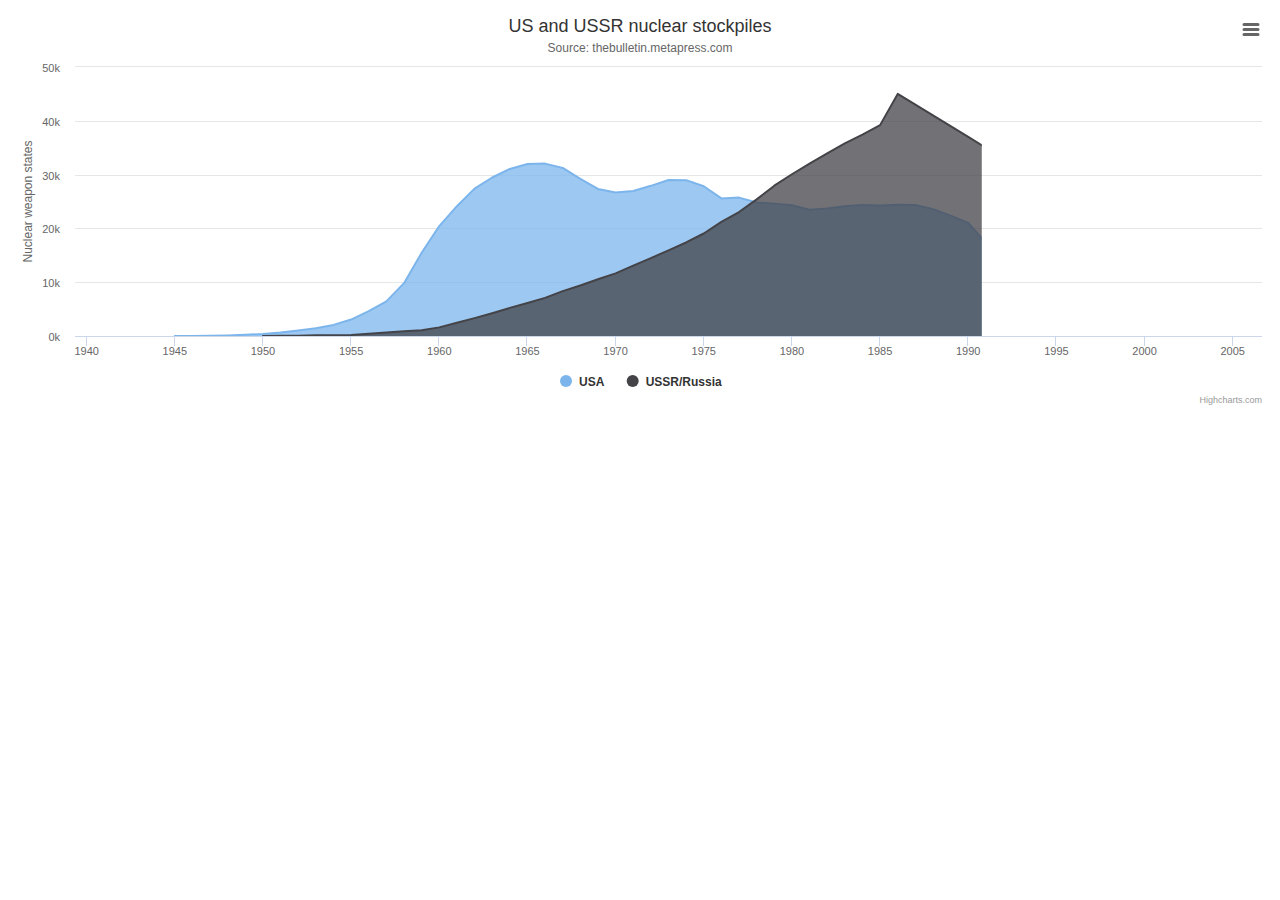
<file: plugins/Highcharts-6.0.1/examples/area-basic/index.htm>
<!DOCTYPE HTML>
<html>
	<head>
		<meta http-equiv="Content-Type" content="text/html; charset=utf-8">
		<title>Highcharts Example</title>

		<style type="text/css">

		</style>
	</head>
	<body>
<script src="../../code/highcharts.js"></script>
<script src="../../code/modules/exporting.js"></script>

<div id="container" style="min-width: 310px; height: 400px; margin: 0 auto"></div>



		<script type="text/javascript">

Highcharts.chart('container', {
    chart: {
        type: 'area'
    },
    title: {
        text: 'US and USSR nuclear stockpiles'
    },
    subtitle: {
        text: 'Source: <a href="http://thebulletin.metapress.com/content/c4120650912x74k7/fulltext.pdf">' +
            'thebulletin.metapress.com</a>'
    },
    xAxis: {
        allowDecimals: false,
        labels: {
            formatter: function () {
                return this.value; // clean, unformatted number for year
            }
        }
    },
    yAxis: {
        title: {
            text: 'Nuclear weapon states'
        },
        labels: {
            formatter: function () {
                return this.value / 1000 + 'k';
            }
        }
    },
    tooltip: {
        pointFormat: '{series.name} produced <b>{point.y:,.0f}</b><br/>warheads in {point.x}'
    },
    plotOptions: {
        area: {
            pointStart: 1940,
            marker: {
                enabled: false,
                symbol: 'circle',
                radius: 2,
                states: {
                    hover: {
                        enabled: true
                    }
                }
            }
        }
    },
    series: [{
        name: 'USA',
        data: [null, null, null, null, null, 6, 11, 32, 110, 235, 369, 640,
            1005, 1436, 2063, 3057, 4618, 6444, 9822, 15468, 20434, 24126,
            27387, 29459, 31056, 31982, 32040, 31233, 29224, 27342, 26662,
            26956, 27912, 28999, 28965, 27826, 25579, 25722, 24826, 24605,
            24304, 23464, 23708, 24099, 24357, 24237, 24401, 24344, 23586,
            22380, 21004, 17287, 14747, 13076, 12555, 12144, 11009, 10950,
            10871, 10824, 10577, 10527, 10475, 10421, 10358, 10295, 10104]
    }, {
        name: 'USSR/Russia',
        data: [null, null, null, null, null, null, null, null, null, null,
            5, 25, 50, 120, 150, 200, 426, 660, 869, 1060, 1605, 2471, 3322,
            4238, 5221, 6129, 7089, 8339, 9399, 10538, 11643, 13092, 14478,
            15915, 17385, 19055, 21205, 23044, 25393, 27935, 30062, 32049,
            33952, 35804, 37431, 39197, 45000, 43000, 41000, 39000, 37000,
            35000, 33000, 31000, 29000, 27000, 25000, 24000, 23000, 22000,
            21000, 20000, 19000, 18000, 18000, 17000, 16000]
    }]
});
		</script>
	</body>
</html>
</file>
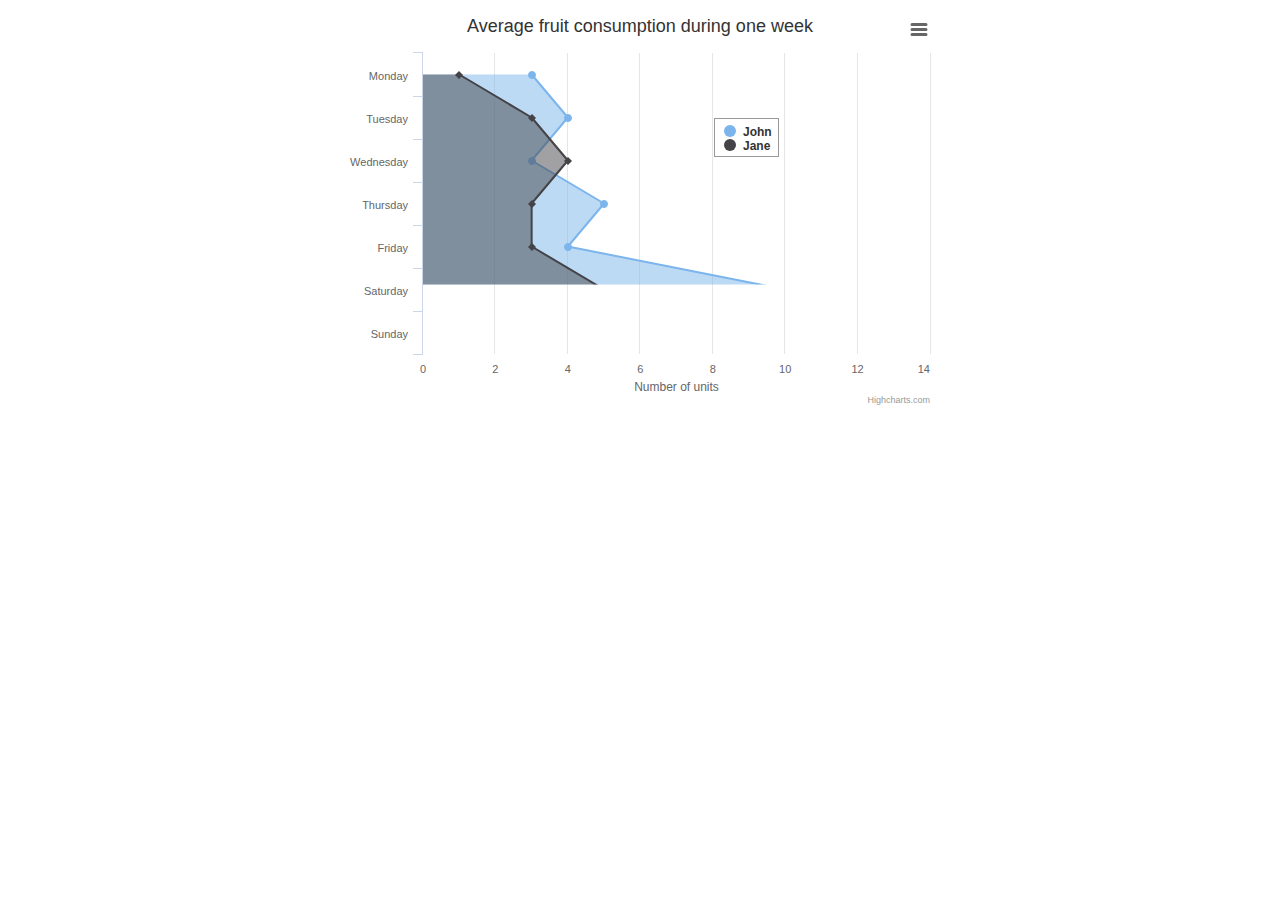
<file: plugins/Highcharts-6.0.1/examples/area-inverted/index.htm>
<!DOCTYPE HTML>
<html>
	<head>
		<meta http-equiv="Content-Type" content="text/html; charset=utf-8">
		<title>Highcharts Example</title>

		<style type="text/css">

		</style>
	</head>
	<body>
<script src="../../code/highcharts.js"></script>
<script src="../../code/modules/exporting.js"></script>

<div id="container" style="min-width: 310px; height: 400px; max-width: 600px; margin: 0 auto"></div>



		<script type="text/javascript">

Highcharts.chart('container', {
    chart: {
        type: 'area',
        inverted: true
    },
    title: {
        text: 'Average fruit consumption during one week'
    },
    subtitle: {
        style: {
            position: 'absolute',
            right: '0px',
            bottom: '10px'
        }
    },
    legend: {
        layout: 'vertical',
        align: 'right',
        verticalAlign: 'top',
        x: -150,
        y: 100,
        floating: true,
        borderWidth: 1,
        backgroundColor: (Highcharts.theme && Highcharts.theme.legendBackgroundColor) || '#FFFFFF'
    },
    xAxis: {
        categories: [
            'Monday',
            'Tuesday',
            'Wednesday',
            'Thursday',
            'Friday',
            'Saturday',
            'Sunday'
        ]
    },
    yAxis: {
        title: {
            text: 'Number of units'
        },
        labels: {
            formatter: function () {
                return this.value;
            }
        },
        min: 0
    },
    plotOptions: {
        area: {
            fillOpacity: 0.5
        }
    },
    series: [{
        name: 'John',
        data: [3, 4, 3, 5, 4, 10, 12]
    }, {
        name: 'Jane',
        data: [1, 3, 4, 3, 3, 5, 4]
    }]
});
		</script>
	</body>
</html>
</file>
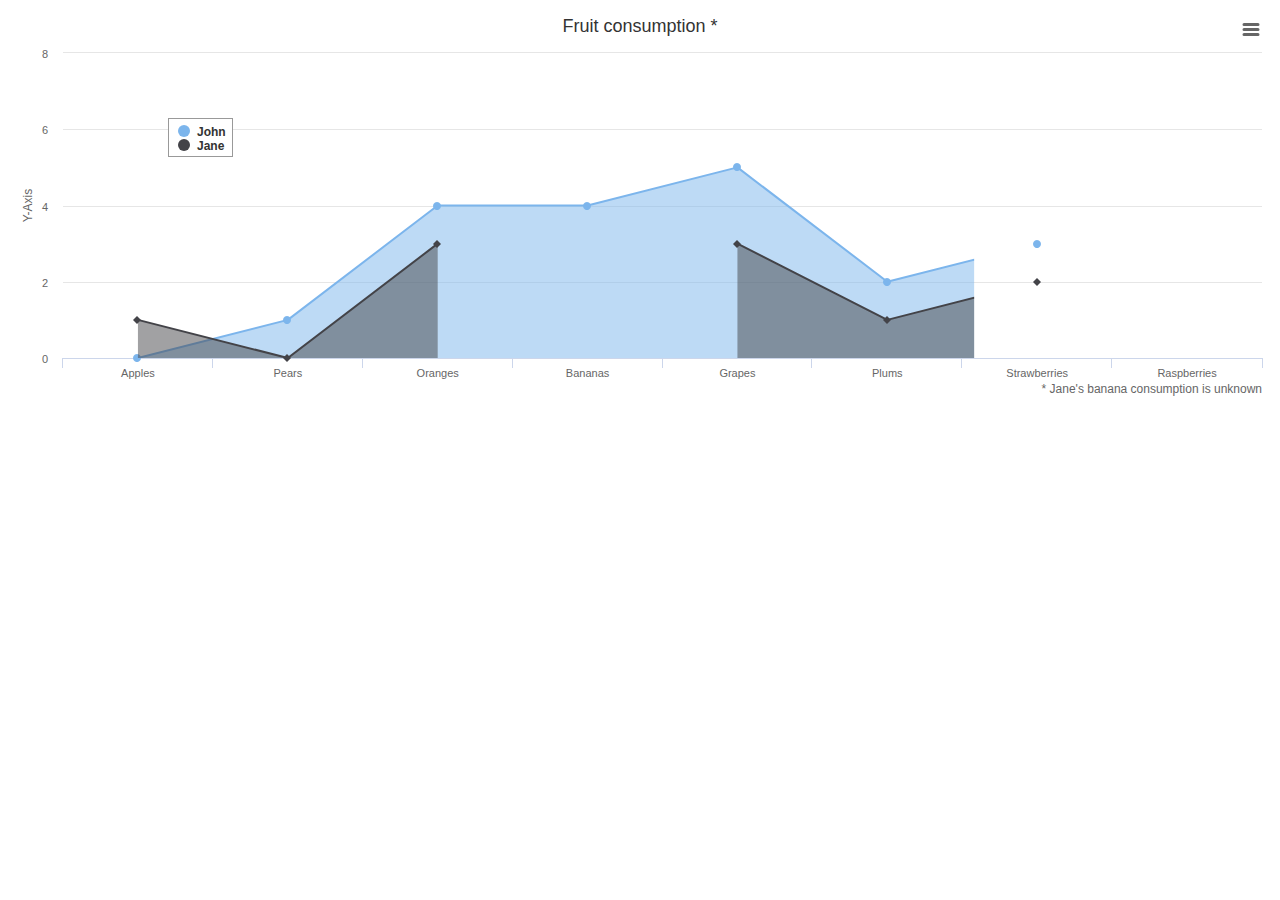
<file: plugins/Highcharts-6.0.1/examples/area-missing/index.htm>
<!DOCTYPE HTML>
<html>
	<head>
		<meta http-equiv="Content-Type" content="text/html; charset=utf-8">
		<title>Highcharts Example</title>

		<style type="text/css">

		</style>
	</head>
	<body>
<script src="../../code/highcharts.js"></script>
<script src="../../code/modules/exporting.js"></script>

<div id="container" style="min-width: 310px; height: 400px; margin: 0 auto"></div>



		<script type="text/javascript">

Highcharts.chart('container', {
    chart: {
        type: 'area',
        spacingBottom: 30
    },
    title: {
        text: 'Fruit consumption *'
    },
    subtitle: {
        text: '* Jane\'s banana consumption is unknown',
        floating: true,
        align: 'right',
        verticalAlign: 'bottom',
        y: 15
    },
    legend: {
        layout: 'vertical',
        align: 'left',
        verticalAlign: 'top',
        x: 150,
        y: 100,
        floating: true,
        borderWidth: 1,
        backgroundColor: (Highcharts.theme && Highcharts.theme.legendBackgroundColor) || '#FFFFFF'
    },
    xAxis: {
        categories: ['Apples', 'Pears', 'Oranges', 'Bananas', 'Grapes', 'Plums', 'Strawberries', 'Raspberries']
    },
    yAxis: {
        title: {
            text: 'Y-Axis'
        },
        labels: {
            formatter: function () {
                return this.value;
            }
        }
    },
    tooltip: {
        formatter: function () {
            return '<b>' + this.series.name + '</b><br/>' +
                this.x + ': ' + this.y;
        }
    },
    plotOptions: {
        area: {
            fillOpacity: 0.5
        }
    },
    credits: {
        enabled: false
    },
    series: [{
        name: 'John',
        data: [0, 1, 4, 4, 5, 2, 3, 7]
    }, {
        name: 'Jane',
        data: [1, 0, 3, null, 3, 1, 2, 1]
    }]
});
		</script>
	</body>
</html>
</file>
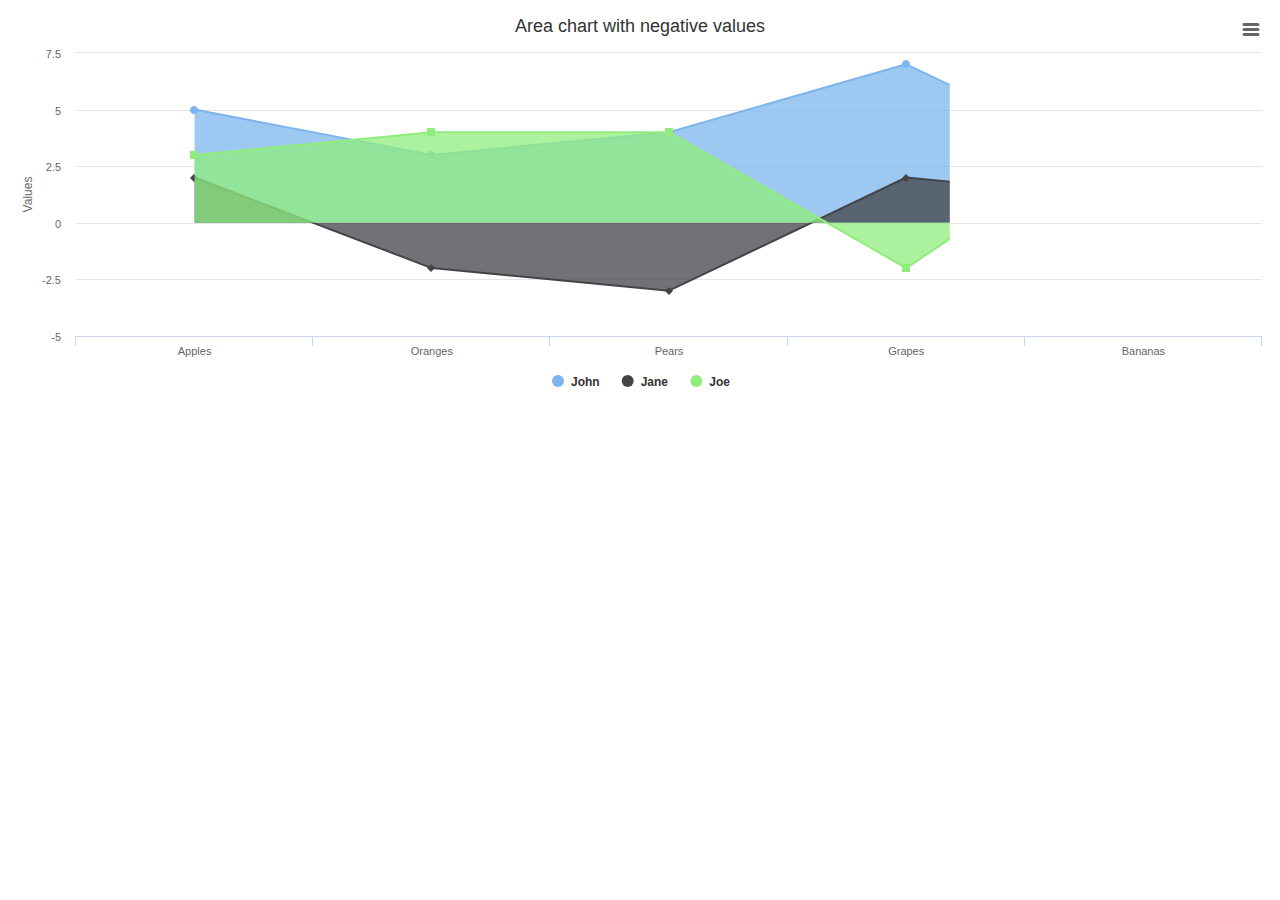
<file: plugins/Highcharts-6.0.1/examples/area-negative/index.htm>
<!DOCTYPE HTML>
<html>
	<head>
		<meta http-equiv="Content-Type" content="text/html; charset=utf-8">
		<title>Highcharts Example</title>

		<style type="text/css">

		</style>
	</head>
	<body>
<script src="../../code/highcharts.js"></script>
<script src="../../code/modules/exporting.js"></script>

<div id="container" style="min-width: 310px; height: 400px; margin: 0 auto"></div>



		<script type="text/javascript">

Highcharts.chart('container', {
    chart: {
        type: 'area'
    },
    title: {
        text: 'Area chart with negative values'
    },
    xAxis: {
        categories: ['Apples', 'Oranges', 'Pears', 'Grapes', 'Bananas']
    },
    credits: {
        enabled: false
    },
    series: [{
        name: 'John',
        data: [5, 3, 4, 7, 2]
    }, {
        name: 'Jane',
        data: [2, -2, -3, 2, 1]
    }, {
        name: 'Joe',
        data: [3, 4, 4, -2, 5]
    }]
});
		</script>
	</body>
</html>
</file>
<file: css/main.css>
*{
    padding: 0;
    margin: 0;
}
.nav-item{
    padding: 32px 0;

}
.nav-link{
    font-size: 16px;
    line-height: 19px;
    color: #131A22;
    border-bottom: 1px solid transparent;
    transition: 0.5s;
}
.nav-link:hover{
    color: #131A22;
    border-bottom: 1px solid #F26522;
}
.nav-link2{
    font-size: 16px;
    line-height: 39px;
    color: #131A22;
    border-bottom: 1px solid transparent;
    transition: 0.5s;
}
.nav-link2:hover{
    color: #131A22;
    border-bottom: 1px solid #F26522;
}
ul .dropdown .btn{
    display: block !important;
}
.for-mobile .dropdown .btn, #accordion{
    display: none;
}
.dropdown .btn{
    opacity: 0.5;
    border: 1px solid #131A22;
    box-sizing: border-box;
    border-radius: 100px;
}
.text{
    font-weight: 300;
    font-size: 40px;
    line-height: 57px;
    color: #131A22;
}
.col-md-6 .btn{
    width: 228px;
    height: 46px;
    background: #F26522;
    border-radius: 100px;
}

#demo{
    width: 100%;
    height: 520px;
}
.carousel-indicators{
    position: absolute;
    left: 80%;
    bottom: 37%;
    display: block;
}
.carousel-indicators li{
    width: 10px;
    height: 10px;
    border-radius: 50%;
    background-color: black;
}
.collapse a:hover{
    text-decoration: none;
    color: #131A22;
    border-bottom: 1px solid red;
}
#demo{
    width: 100%;
    height: 440px;
}
#demo img{
    width: 100%;
    height: 100%;
}
/*.my-title h1{*/
/*    font-weight: bold;*/
/*    font-size: 50px;*/
/*line-height: 60px;*/
/*color: #131A22;*/
/*}*/
/*.my-title .text2{*/
/*    font-size: 24px;*/
/*    line-height: 30px;*/
/*    color: #37475A;*/
/*}*/

@media (max-width: 576px) {
    .navbar-nav{
        display: none !important;
    }
    ul .dropdown .btn{
        display: none !important;
    }
    .for-mobile .dropdown .btn, #accordion{
        display: block;
    }
    .text{
        font-weight: 200;
        font-size: 33px;
        line-height: 45px;
        color: #131A22;
    }
    .col-md-6 .btn{
        width: 200px;
        height: 40px;
        background: #F26522;
        border-radius: 100px;
    }
     #demo{
        margin-top: 70px;
        height: 420px;
        width: 100%;
        padding: 25px;
        box-sizing: border-box;
    }
    .carousel-indicators{
        position: absolute;
        left: 78%;
        bottom: 35%;
        display: block;
    }
}

@media (min-width: 576px) and (max-width: 768px){
    .navbar-nav{
        display: none !important;
    }
    ul .dropdown .btn{
        display: none !important;
    }
    .for-mobile .dropdown .btn, #accordion{
        display: block;
    }
    .text{
        font-weight: 200;
        font-size: 33px;
        line-height: 45px;
        color: #131A22;
    }
    .col-md-6 .btn{
        width: 200px;
        height: 40px;
        background: #F26522;
        border-radius: 100px;
    }
    #demo{
        margin-top: 70px;
        width: 100%;
        height: 340px;
    }
    #demo img{
        width: 100%;
        height: 100%;
    }
    .carousel-indicators{
        position: absolute;
        left: 78%;
        bottom: 20%;
        display: block;
    }
    .for-mobile{
        padding-left: 200px;
    }
}
@media (min-width: 768px) and  (max-width: 992px){
    .navbar-nav{
        display: none !important;
    }
    ul .dropdown .btn{
        display: none !important;
    }
    .for-mobile .dropdown .btn, #accordion{
        display: block;
    }
    
    .text{
        margin-top: -150px;
        font-weight: 200;
        font-size: 25px;
        line-height: 35px;
        color: #131A22;
    }
    .col-md-6 .btn{
        width: 200px;
        height: 40px;
        background: #F26522;
        border-radius: 100px;
    }

    #demo{
        /*margin-top: 70px;*/
        width: 100%;
        height: 440px;
    }
    #demo img{
        width: 100%;
        height: 100%;
    }
    .carousel-indicators{
        position: absolute;
        left: 78%;
        bottom: 50%;
        display: block;
    }
    .for-mobile{
        padding-left: 300px;
    }
}
</file>
<file: lesson20/lesson20/css/main.css>
header .carousel-item {
    height: 90vh;
    display: block;
}

header .carousel-item img {
    width: 100%;
    height: 100%;
}

header .my-title {
    font-weight: bold;
    font-size: 64px;
    line-height: 64px;
    color: #333333;
}

header .my-title div {
    font-weight: 300;
    color: #BDBDBD;
}

header .owl-nav {
    position: absolute;
    left: -52%;
    top: 60%;
}

header .owl-prev, header .owl-next {
    width: 53px;
    height: 53px;
    border: 1px solid black !important;
}

header .owl-theme .owl-nav [class*='owl-']:hover {
    background-color: red;
}

button:focus {
    outline: none;
}

header .owl-next span, header .owl-prev span {
    display: none;
}

header .owl-prev, header .owl-next {
    background-image: url("../images/arrow-2-right-long.svg") !important;
    background-repeat: no-repeat !important;
    background-position: center center !important;
}

header .owl-next {
    background-image: url("../images/arrow-2-right-long (1).svg") !important;

}

.section-one .title {
    font-weight: 500;
    font-size: 40px;
    line-height: 48px;
    color: black;
}

.section-one .owl-prev span, .section-one .owl-next span {
    display: none;
}

.section-one .owl-prev, .section-one .owl-next {
    width: 60px;
    height: 60px;
    background-image: url("../images/Vector.png") !important;
    background-repeat: no-repeat !important;
    background-position: center center !important;
}

.section-one .owl-next {
    background-image: url("../images/Vector (1).png") !important;
}

.section-one .owl-theme .owl-nav [class*='owl-']:hover{
    background-color: transparent;
}
.section-one .owl-nav{
    position: absolute;
    right: 0;
    top: -88%;
}
.section-one .owl-dots{
    position: absolute;
    left: 49%;
    top: -100%;
}
.section-one .owl-dots .owl-dot{
    display: block;
}
.section-one .owl-dots .owl-dot span{
    height: 10px;
    transition: 0.5s linear;

}
.section-one .owl-dots .active span{
    background: red !important;
    height: 30px;
}



.card{
    background-color: red;
    transition: 0.5s;
}
.card:hover{
    box-shadow: 10px 10px 20px blue;
}
.section-one .owl-carousel{
    height: 400px;
    padding: 50px;
    box-sizing: border-box;
}
.owl-carousel .owl-stage-outer{
    height: 400px;
    width: 100%;
}
.section-one .owl-carousel .card{
    height: 300px;
}
@media (max-width: 576px ) {
    header .owl-nav {
        /*justify-content: flex-end;*/
        /*display: flex;*/
        position: relative;
        left: 0;
        right: 0;
    }
    .section-one .owl-nav{

        top: -100%;
    }
}
</file>
